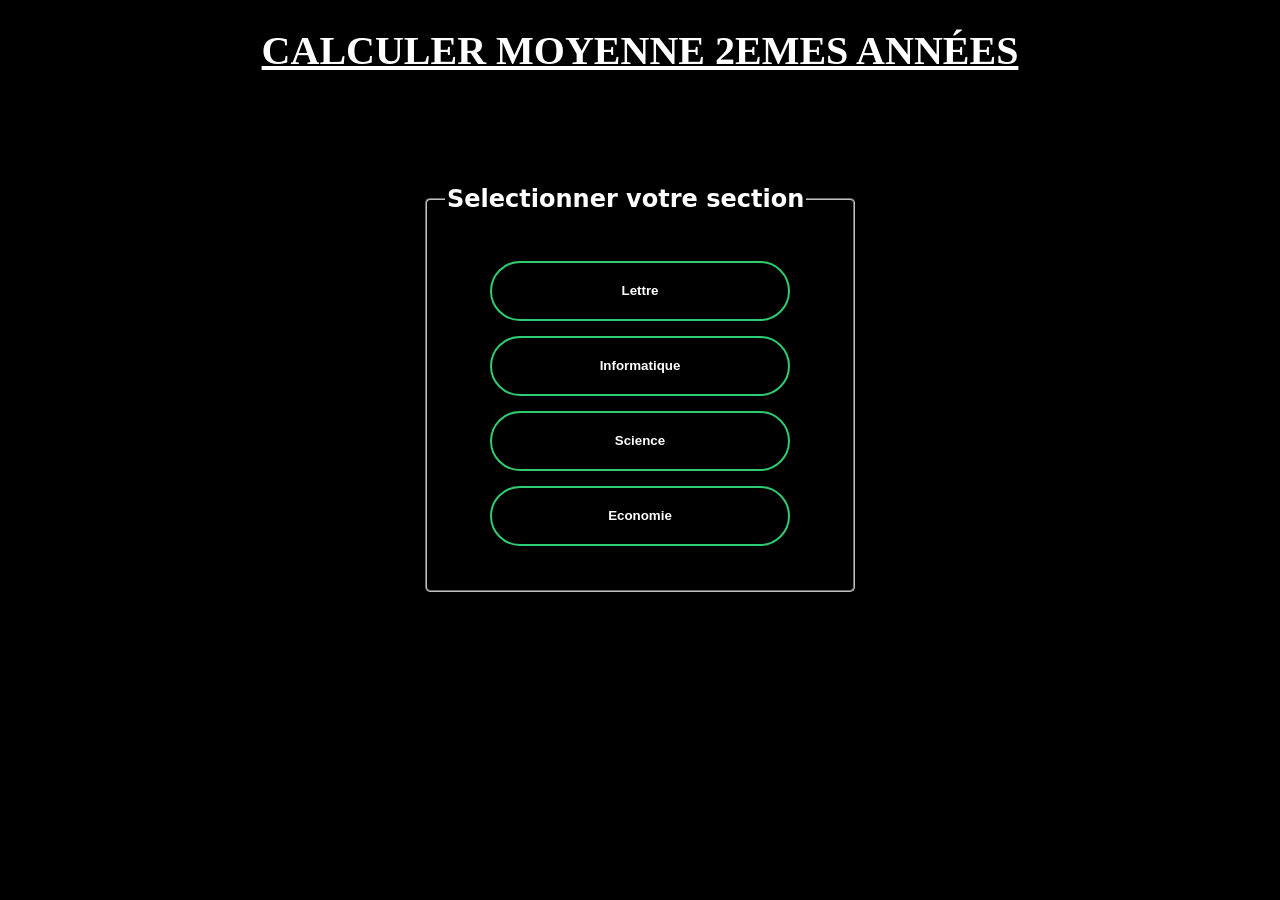
<file: index.html>
<!DOCTYPE html>
<html lang="en"><head><meta http-equiv="Content-Type" content="text/html; charset=UTF-8">
    
    <meta name="viewport" content="width=device-width, initial-scale=1.0">
    <title> Mo3adli.Tn </title>
<style>
    body{
        background-color: black;
        color: white;
        font-weight: 900;
        font-size: x-large;
        font-family: system-ui, -apple-system, BlinkMacSystemFont, 'Segoe UI', Roboto, Oxygen, Ubuntu, Cantarell, 'Open Sans', 'Helvetica Neue', sans-serif;
    }
    fieldset{
        width: 390px;
        height: 380px;
        border-radius: 5px;
        transition: 250ms;
        
        
        
        
    }
    legend{
        
    }
    

    h1{
        font-weight: 900;
        font-size: 40px;
        text-transform: uppercase;
        font-family: serif;
        font-style: normal;
        text-decoration: underline;

    }
    button{
        width: 300px;
        height: 60px;
        margin-bottom: 15px;
        border-radius: 30px;
        border: 2px solid #2ecc71;
        background-color: black;
        color: white;
        font-weight: 900;
        transition: 0.25s;


    }
    .btn{
        margin-top: 40px;
    }
    button:hover{
        background-color: #2ecc71;
        width: 330px;
        border-radius: 1000px;
    }
    button:active{
        transform: scale(0.925);
    }

</style></head>

<body>
    <center>
        <h1>Calculer Moyenne 2emes Années</h1><br><br><br>
        <fieldset>
            
            <legend>Selectionner votre section</legend>
            <a href="2eme_lettre.html"><button class="btn">Lettre</button><br></a>
            <a href="2eme_info.html"><button>Informatique</button><br></a>
            <a href="2eme_science.html"><button>Science</button><br></a>
            <a href="2eme_eco.html"><button>Economie</button><br></a>

        </fieldset>
    </center>

</body></html>
</file>
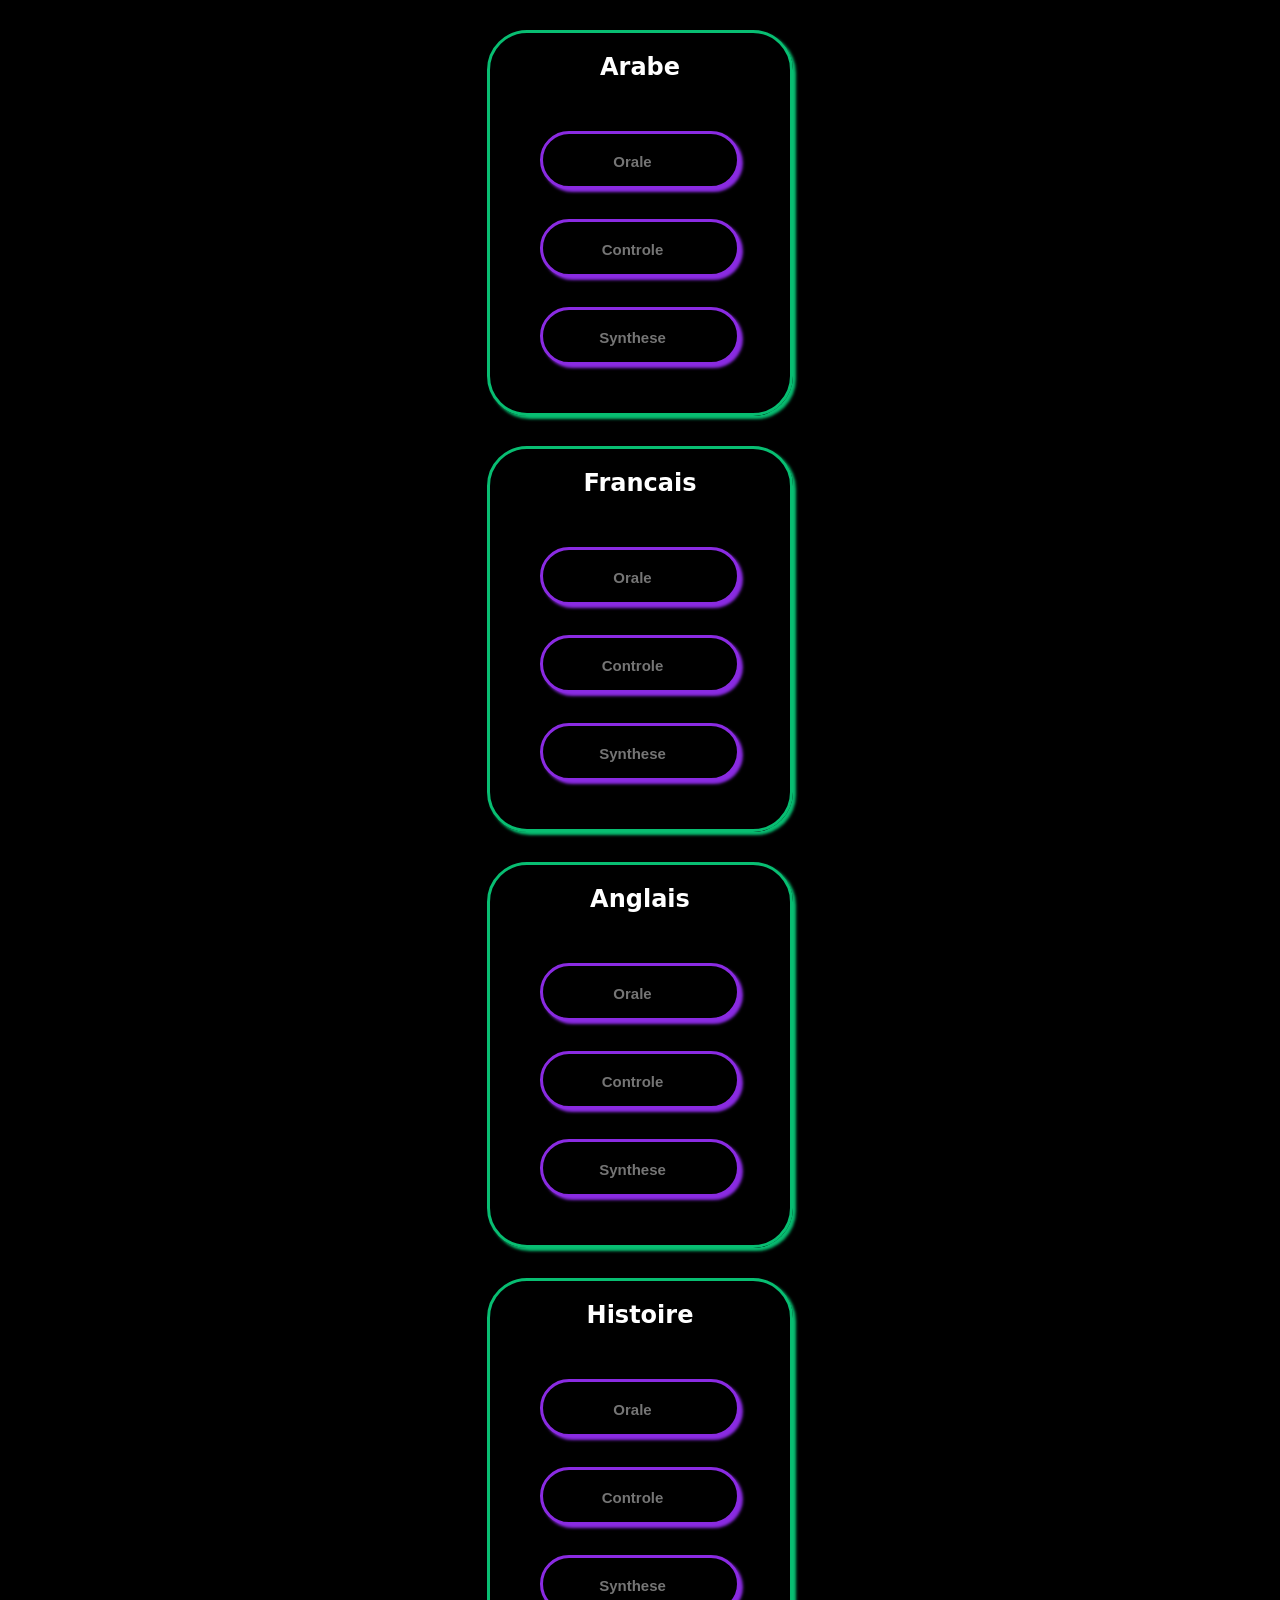
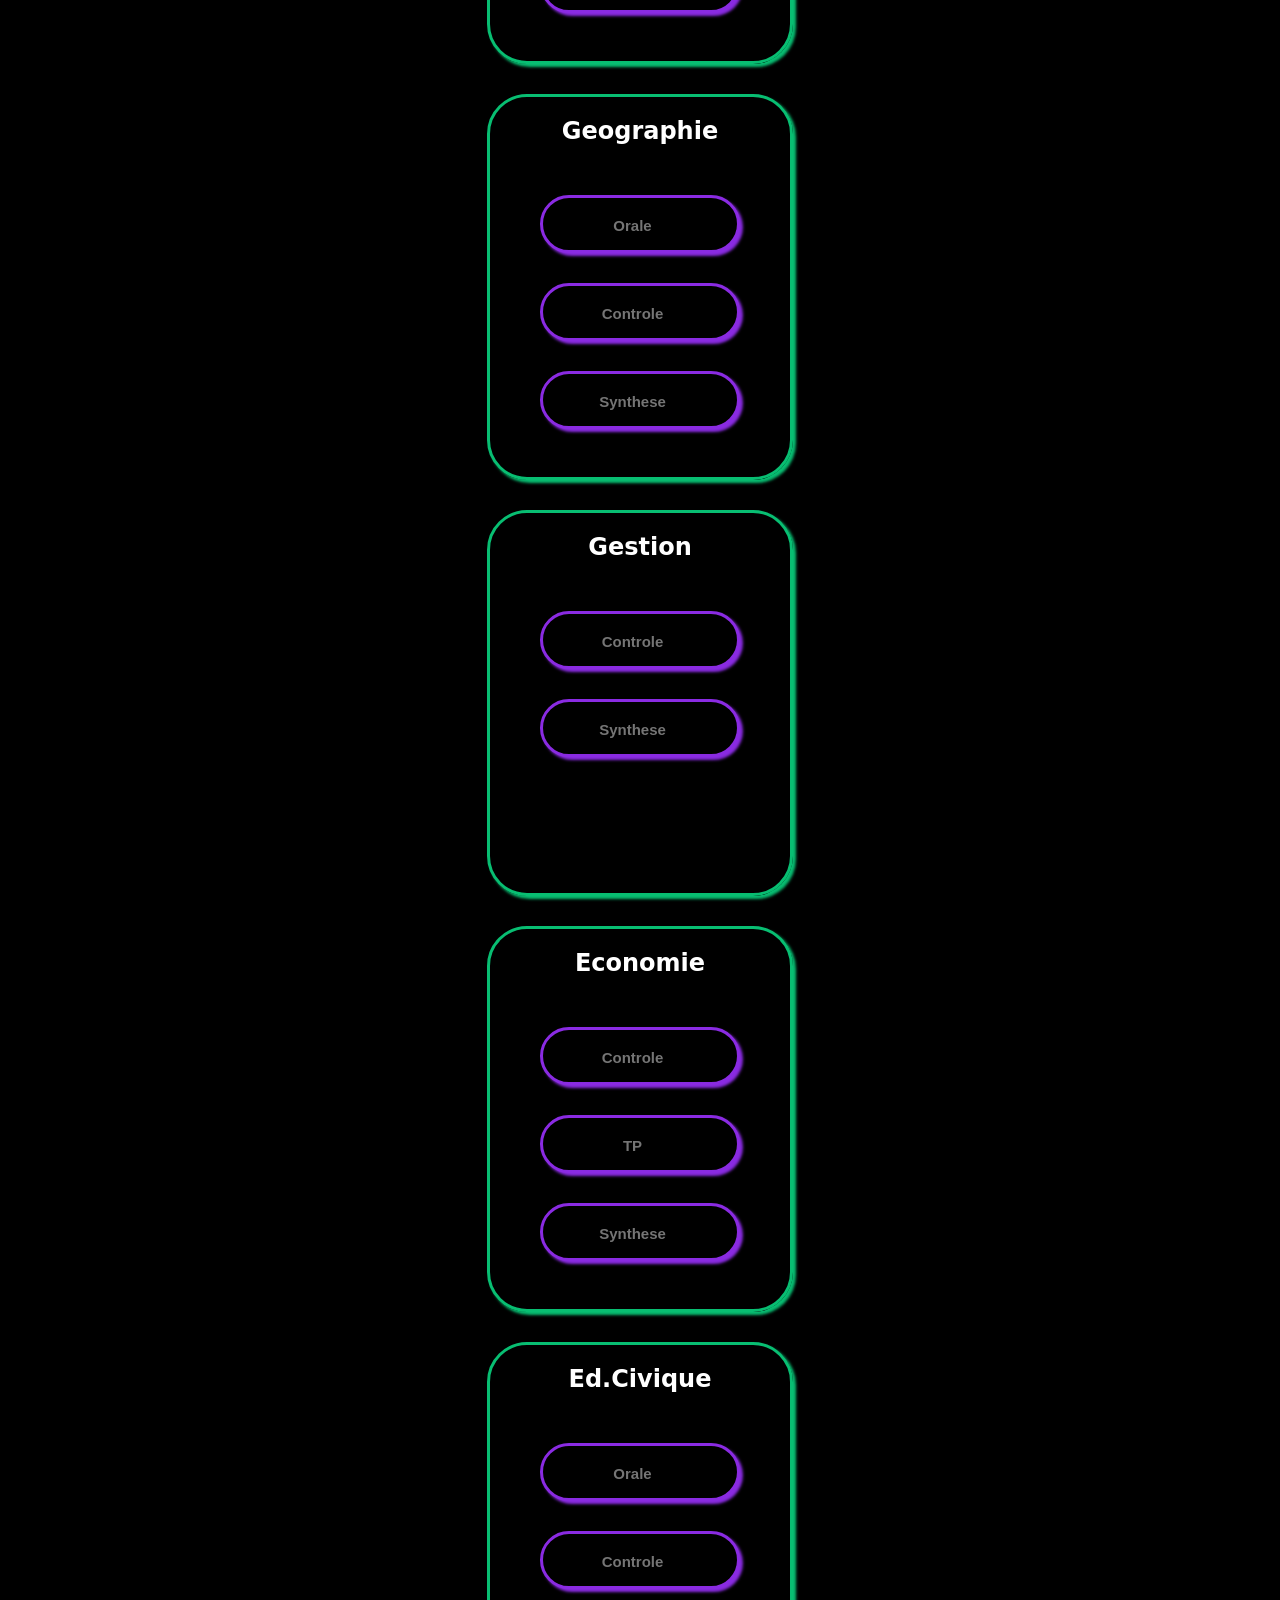
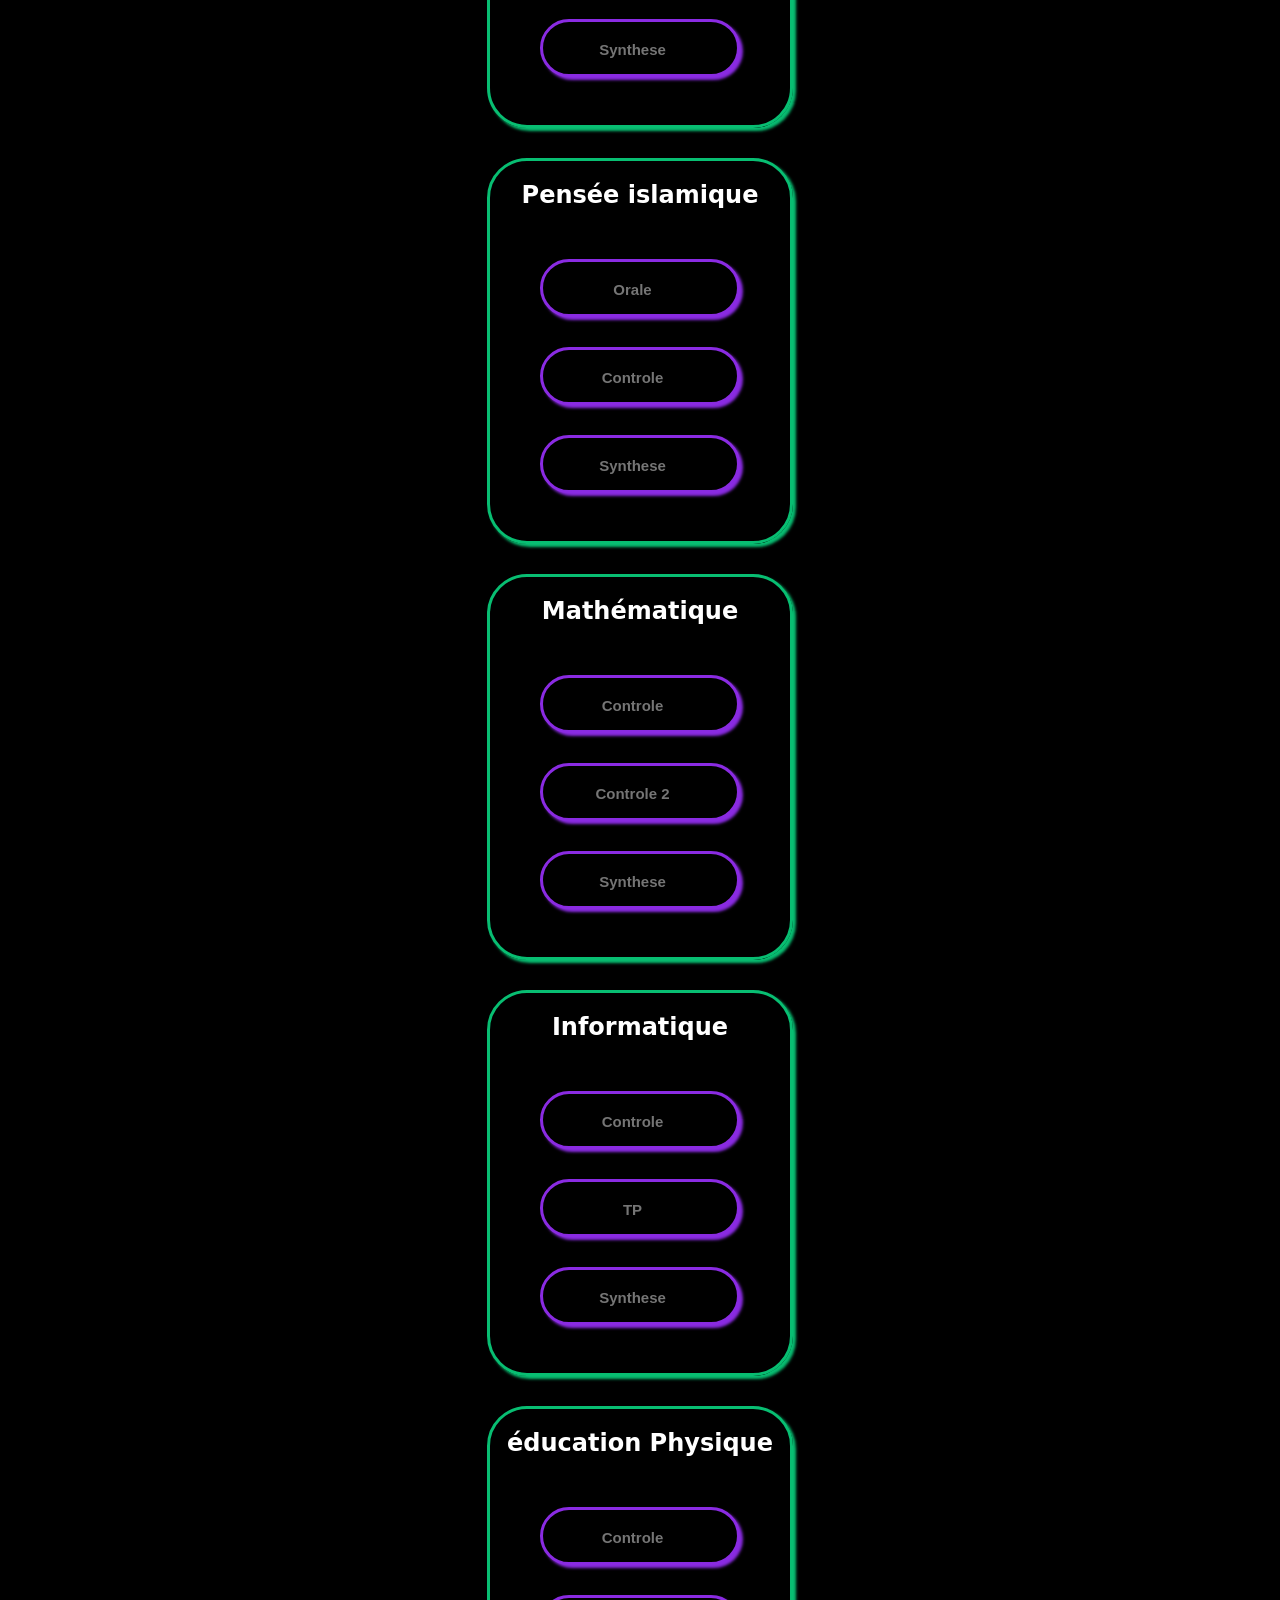
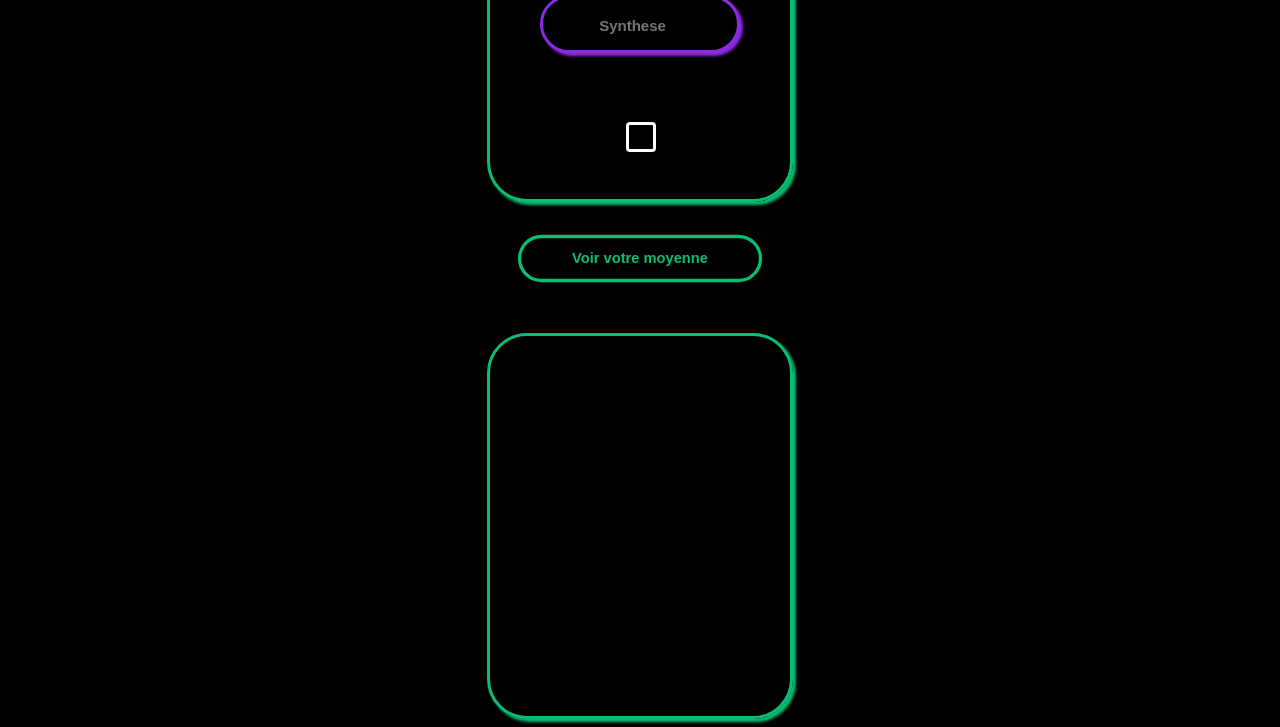
<file: 2eme_eco.html>
<!DOCTYPE html>
<html lang="en">
<head>
    <meta charset="UTF-8">
    <meta name="viewport" content="width=device-width, initial-scale=1.0">
    <title>Calculer Moyenne</title>
</head>
<link rel="stylesheet" href="style.css">
<style>
    
  







    
    
</style>
<body>
    <center>
        <div>
            <h2>
                Arabe
            </h2>
        <input type="number" value="" id="oar" placeholder="Orale" max="20" min="0"><br>
        <input type="number" name="" id="car" placeholder="Controle"><br>
        <input type="number" name="" id="sar" placeholder="Synthese"><br>
    </div>
    <div>
        <h2>
            Francais
        </h2>
        <input type="number" name="" id="ofr" placeholder="Orale"><br>
        <input type="number" name="" id="cfr" placeholder="Controle"><br>
        <input type="number" name="" id="sfr" placeholder="Synthese"><br>
    </div>
    <div>
        <h2>
            Anglais
        </h2>
        <input type="number" name="" id="oen" placeholder="Orale"><br>
        <input type="number" name="" id="cen" placeholder="Controle"><br>
        <input type="number" name="" id="sen" placeholder="Synthese"><br>
    </div>
    <div>
        <h2>
            Histoire
        </h2>
        <input type="number" name="" id="ohis" placeholder="Orale"><br>
        <input type="number" name="" id="chis" placeholder="Controle"><br>
        <input type="number" name="" id="shis" placeholder="Synthese"><br>
    </div>
    <div>
        <h2>
            Geographie
        </h2>
        <input type="number" name="" id="ogeo" placeholder="Orale"><br>
        <input type="number" name="" id="cgeo" placeholder="Controle"><br>
        <input type="number" name="" id="sgeo" placeholder="Synthese"><br>
    </div>
    <div>
        <h2>Gestion</h2>
        <input type="number" placeholder="Controle" name="" id="cges"><br>
        
        <input type="number" placeholder="Synthese" name="" id="sges"><br>
    </div>
    <div>
        <h2>Economie</h2>
        <input type="number" placeholder="Controle" name="" id="ceco"><br>
        <input type="number" placeholder="TP" name="" id="tpeco"><br>
        <input type="number" placeholder="Synthese" name="" id="seco"><br>
    </div>
    <div>
        <h2>Ed.Civique</h2>
        <input type="number" name="" id="ociv" placeholder="Orale" ><br>
        <input type="number" name="" id="cciv" placeholder="Controle"><br>
        <input type="number" name="" id="sciv" placeholder="Synthese"><br>
    </div>
    <div>
        <h2>Pensée islamique</h2>
        <input type="number" name="" id="oisl" placeholder="Orale"><br>
        <input type="number" name="" id="cisl" placeholder="Controle"><br>
        <input type="number" name="" id="sisl" placeholder="Synthese"><br>
    </div>
    <div>
        <h2>Mathématique</h2>
        <input type="number" placeholder="Controle" name="" id="cm"><br>
        <input type="number" placeholder="Controle 2" name="" id="cm2"><br>
        <input type="number" placeholder="Synthese" name="" id="sm"><br>
    </div>
    
    <div>
        <h2>Informatique</h2>
        <input type="number" placeholder="Controle" name="" id="ci"><br>
        <input type="number" placeholder="TP" name="" id="tpi"><br>
        <input type="number" placeholder="Synthese" name="" id="si"><br>
    </div>
    
    <div class="div" style="height: 390px;">
        <h2>éducation Physique</h2>
        <input type="number" placeholder="Controle" name="" id="cs"><br>
        <input type="number" placeholder="Synthese" name="" id="ss"><br><br><br>
        <label for="">Dispense</label><br>
        <input type="checkbox" name="" id="dis">
        
        
        
        
    </div>
    
    <button onclick="showmoy()">
        Voir votre moyenne
    </button><br><br>
    <div id="div">
        00.00
    </div>
    
    
    </center>
</body>
<script>
    function showmoy(){
        

        let oar = parseFloat(document.getElementById("oar").value) || 0;
        let car = parseFloat(document.getElementById("car").value) || 0;
        let sar = parseFloat(document.getElementById("sar").value) || 0;
        let ofr = parseFloat(document.getElementById("ofr").value) || 0;
        let cfr = parseFloat(document.getElementById("cfr").value) || 0;
        let sfr = parseFloat(document.getElementById("sfr").value) || 0;
        let oen = parseFloat(document.getElementById("oen").value) || 0;
        let cen = parseFloat(document.getElementById("cen").value) || 0;
        let sen = parseFloat(document.getElementById("sen").value) || 0;
        let ohis = parseFloat(document.getElementById("ohis").value) || 0;
        let chis = parseFloat(document.getElementById("chis").value) || 0;
        let shis = parseFloat(document.getElementById("shis").value) || 0;
        let ogeo = parseFloat(document.getElementById("ogeo").value) || 0;
        let cgeo = parseFloat(document.getElementById("cgeo").value) || 0;
        let sgeo = parseFloat(document.getElementById("sgeo").value) || 0;
        let ociv = parseFloat(document.getElementById("ociv").value) || 0;
        let cciv = parseFloat(document.getElementById("cciv").value) || 0;
        let sciv = parseFloat(document.getElementById("sciv").value) || 0;
        let oisl = parseFloat(document.getElementById("oisl").value) || 0;
        let cisl = parseFloat(document.getElementById("cisl").value) || 0;
        let sisl = parseFloat(document.getElementById("sisl").value) || 0;
        let cm = parseFloat(document.getElementById("cm").value) || 0;
        let cm2 = parseFloat(document.getElementById("cm2").value) || 0;
        let sm = parseFloat(document.getElementById("sm").value) || 0;
        let cph = parseFloat(document.getElementById("cph").value) || 0;
        let tpph = parseFloat(document.getElementById("tpph").value) || 0;
        let sph = parseFloat(document.getElementById("sph").value) || 0;
        let ci = parseFloat(document.getElementById("ci").value) || 0;
        let tpi = parseFloat(document.getElementById("tpi").value) || 0;
        let si = parseFloat(document.getElementById("si").value) || 0;
        let ctech = parseFloat(document.getElementById("ctech").value) || 0;
        let tptech = parseFloat(document.getElementById("tptech").value) || 0;
        let stech = parseFloat(document.getElementById("stech").value) || 0;
        let cs = parseFloat(document.getElementById("cs").value) || 0;
        let ss = parseFloat(document.getElementById("ss").value) || 0;
        let moyar = (oar + car + sar*2)/4;
        let moyges = (cges + sges*2)/3;
        let moyeco = (ceco + tpeco + seco*2)/4;
        let moyfr = (ofr + cfr + sfr*2)/4;
        let moyen = (oen + cen + sen*2)/4;
        let moyhis =(ohis + chis + shis*2)/4;
        let moygeo = (ogeo + cgeo + sgeo*2)/4;
        let moyciv = (ociv + cciv + sciv*2)/4;
        let moyisl = (oisl + cisl + sisl*2)/4;
        let moym = (cm + cm2 + sm*2)/4;
        let moyph = (cph + tpph + sph*2)/4;
        let moyi = (ci + tpi + si*2)/4;
        
        let moys = (cs + ss*2)/3;
        let dis = document.getElementById("dis").checked;
        let total;
        let coef;
        if (dis) {
            coef = 21;
            total = (moyar*2 + moyfr*2 + moyen*2 + moym*2.5 + moyi*1  + moyhis*1.5 + moygeo*2 + moyciv + moyisl  + moyges*3 + moyeco*3);

        }else{
            coef = 22;
            (moyar*2 + moyfr*2 + moyen*2 + moym*2.5 + moyi*1  + moyhis*1.5 + moygeo*2 + moyciv + moyisl + moys + moyges*3 + moyeco*3);
        }
        let moy_gen = total/coef;
        
        let div = document.getElementById("div");
        div.innerHTML = moy_gen.toFixed(2) + "/20";
        
        
        
    }
    
    
    
</script>
</html>
</file>
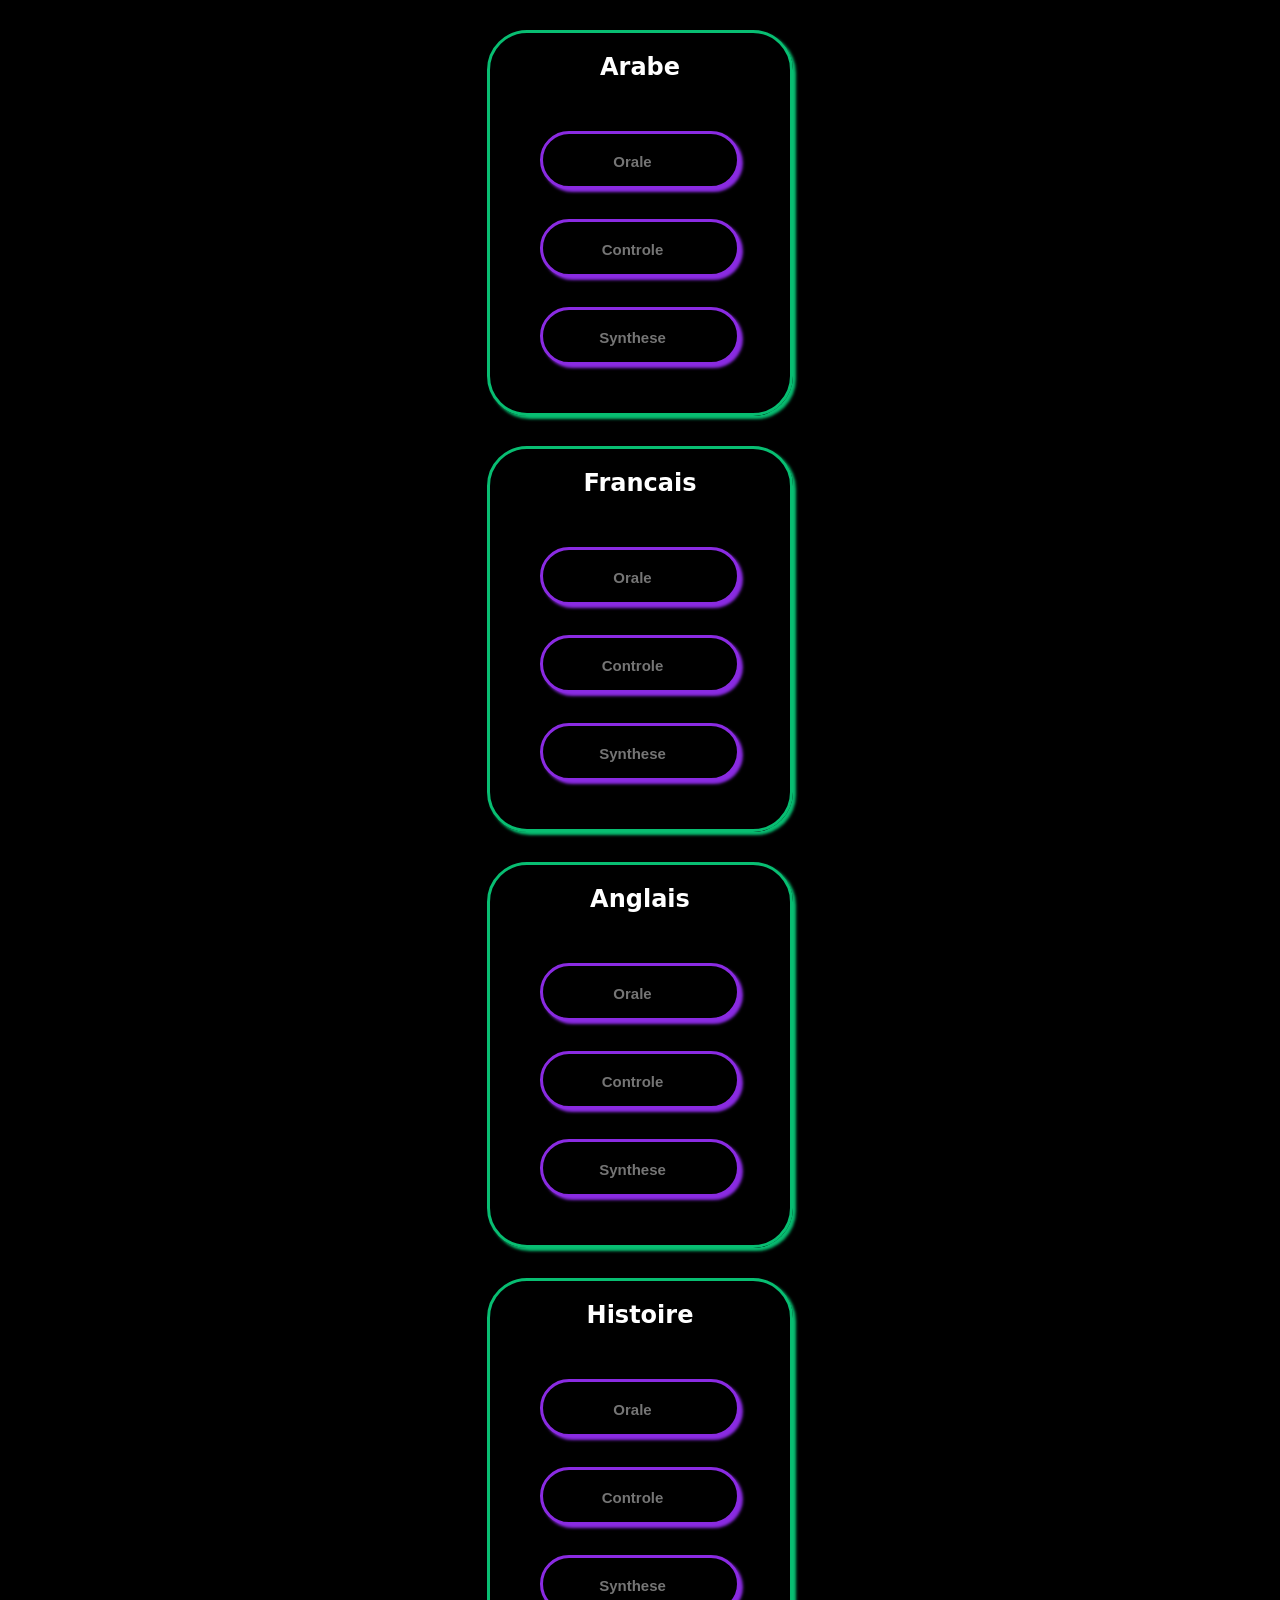
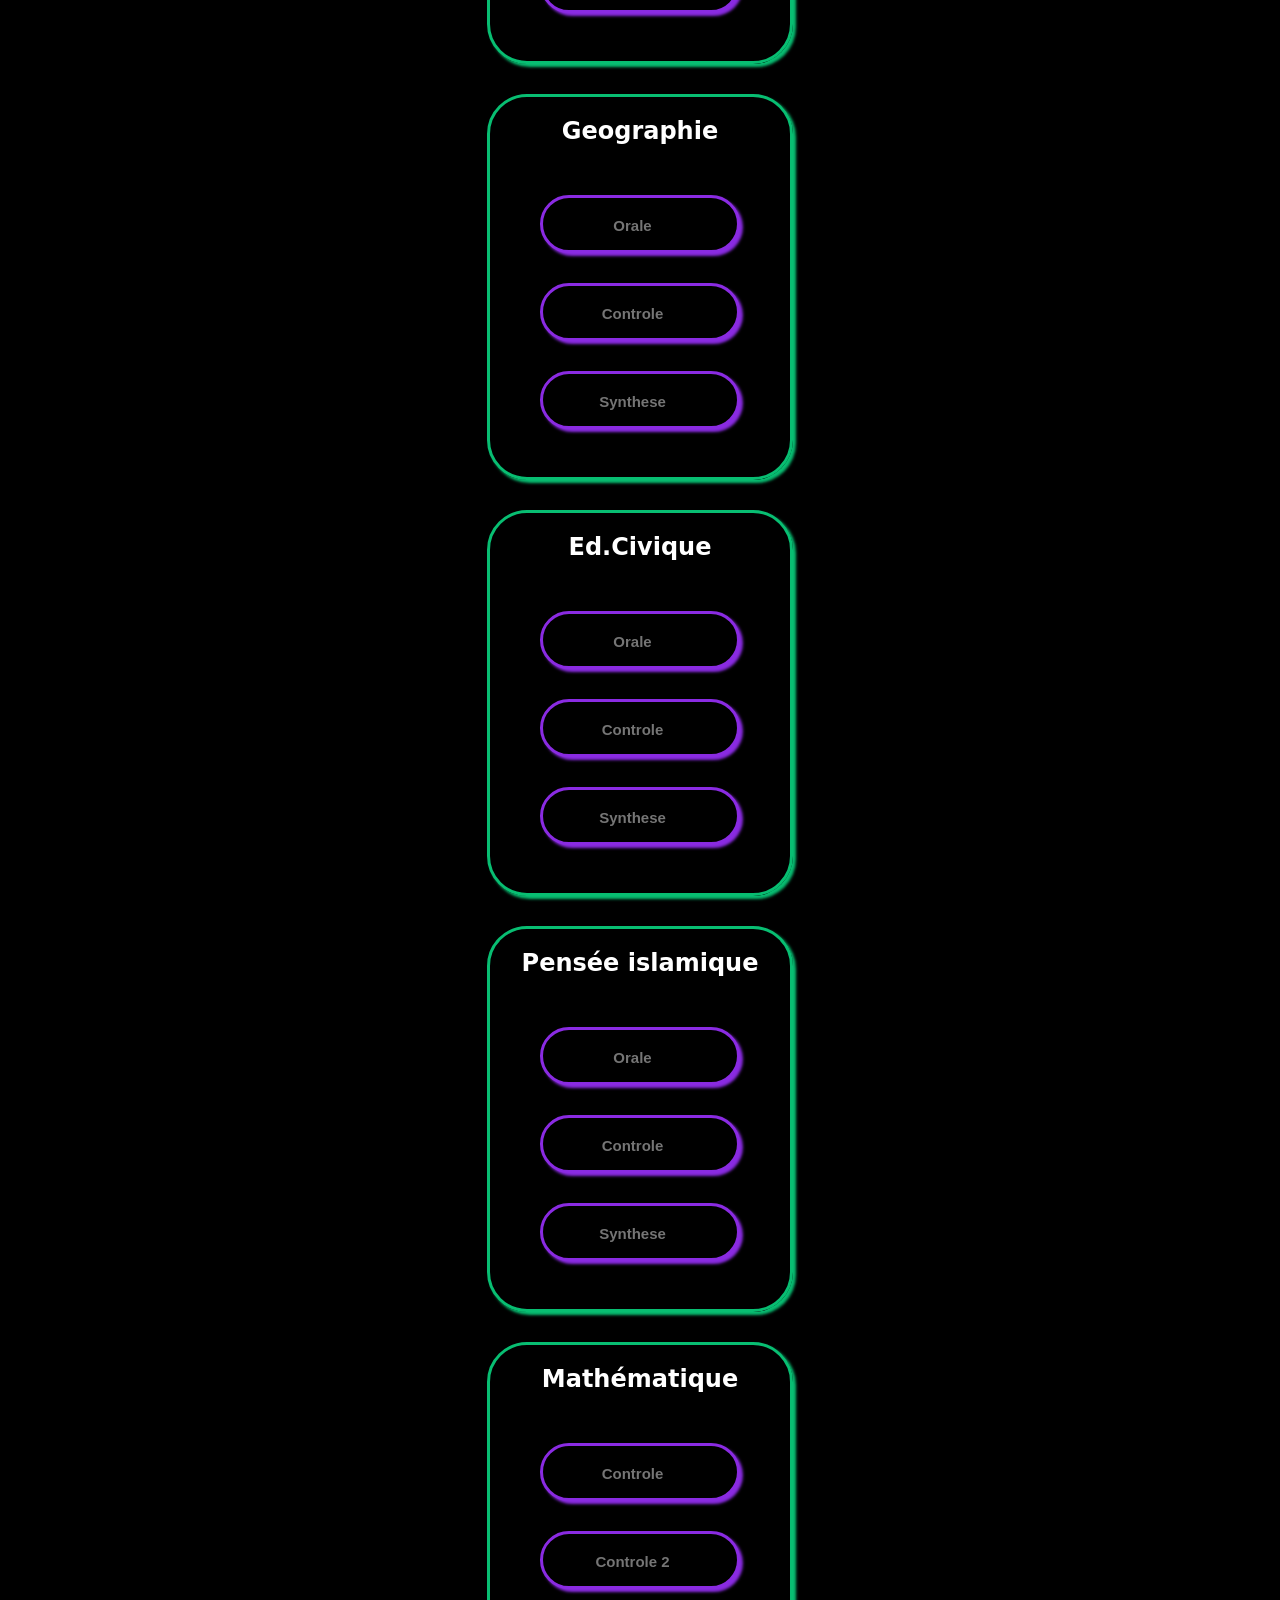
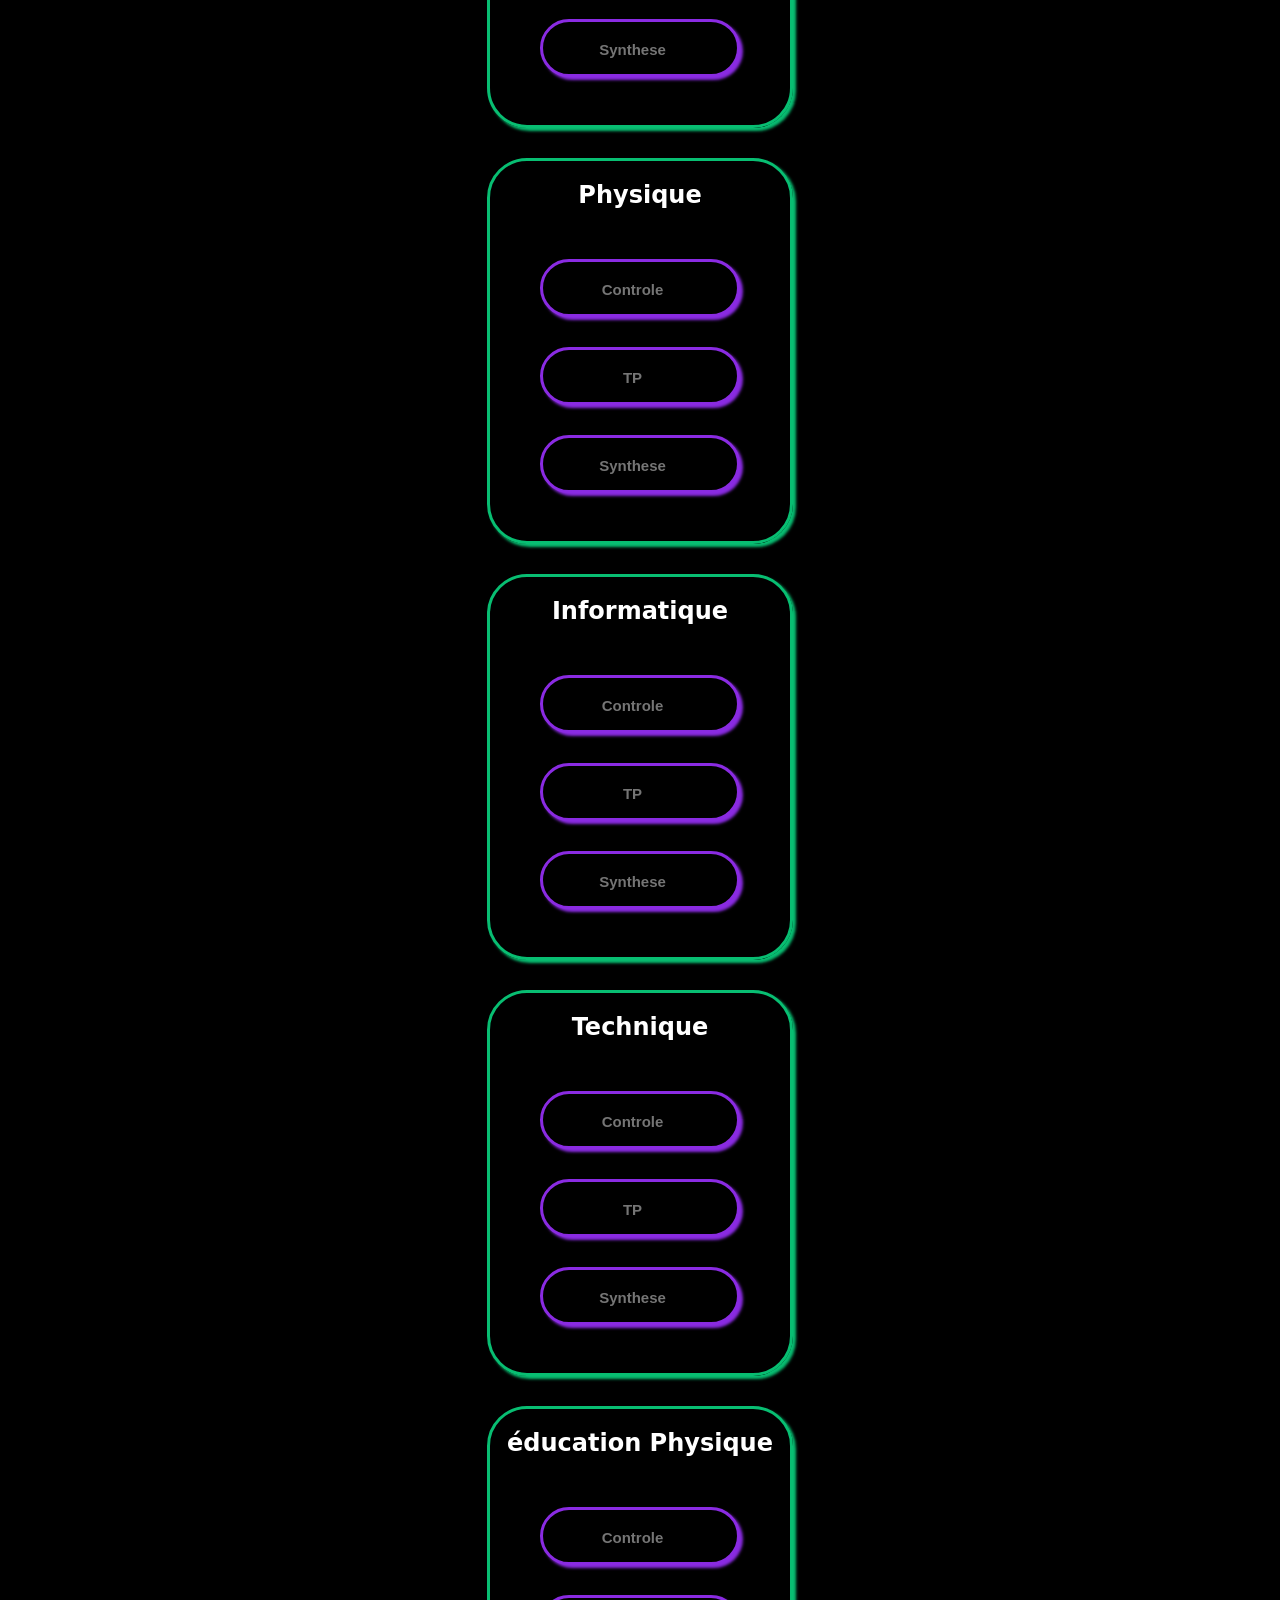
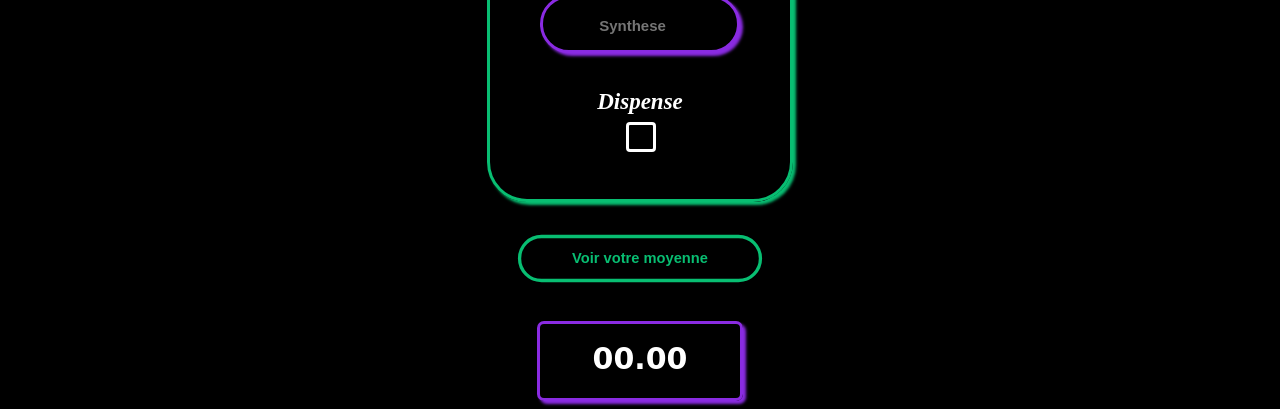
<file: 2eme_info.html>
<!DOCTYPE html>
<html lang="en">
<head>
    <meta charset="UTF-8">
    <meta name="viewport" content="width=device-width, initial-scale=1.0">
    <title>Calculer Moyenne</title>
</head>
<link rel="stylesheet" href="style.css">
<style>
    
    /*  */







    
    
</style>
<body>
    <center>
        <div>
            <h2>
                Arabe
            </h2>
        <input type="number" value="" id="oar" placeholder="Orale" max="20" min="0"><br>
        <input type="number" name="" id="car" placeholder="Controle"><br>
        <input type="number" name="" id="sar" placeholder="Synthese"><br>
    </div>
    <div>
        <h2>
            Francais
        </h2>
        <input type="number" name="" id="ofr" placeholder="Orale"><br>
        <input type="number" name="" id="cfr" placeholder="Controle"><br>
        <input type="number" name="" id="sfr" placeholder="Synthese"><br>
    </div>
    <div>
        <h2>
            Anglais
        </h2>
        <input type="number" name="" id="oen" placeholder="Orale"><br>
        <input type="number" name="" id="cen" placeholder="Controle"><br>
        <input type="number" name="" id="sen" placeholder="Synthese"><br>
    </div>
    <div>
        <h2>
            Histoire
        </h2>
        <input type="number" name="" id="ohis" placeholder="Orale"><br>
        <input type="number" name="" id="chis" placeholder="Controle"><br>
        <input type="number" name="" id="shis" placeholder="Synthese"><br>
    </div>
    <div>
        <h2>
            Geographie
        </h2>
        <input type="number" name="" id="ogeo" placeholder="Orale"><br>
        <input type="number" name="" id="cgeo" placeholder="Controle"><br>
        <input type="number" name="" id="sgeo" placeholder="Synthese"><br>
    </div>
    <div>
        <h2>Ed.Civique</h2>
        <input type="number" name="" id="ociv" placeholder="Orale" ><br>
        <input type="number" name="" id="cciv" placeholder="Controle"><br>
        <input type="number" name="" id="sciv" placeholder="Synthese"><br>
    </div>
    <div>
        <h2>Pensée islamique</h2>
        <input type="number" name="" id="oisl" placeholder="Orale"><br>
        <input type="number" name="" id="cisl" placeholder="Controle"><br>
        <input type="number" name="" id="sisl" placeholder="Synthese"><br>
    </div>
    <div>
        <h2>Mathématique</h2>
        <input type="number" placeholder="Controle" name="" id="cm"><br>
        <input type="number" placeholder="Controle 2" name="" id="cm2"><br>
        <input type="number" placeholder="Synthese" name="" id="sm"><br>
    </div>
    <div>
        <h2>Physique</h2>
        <input type="number" placeholder="Controle" name="" id="cph"><br>
        <input type="number" placeholder="TP" name="" id="tpph"><br>
        <input type="number" placeholder="Synthese" name="" id="sph"><br>
    </div>
    <div>
        <h2>Informatique</h2>
        <input type="number" placeholder="Controle" name="" id="ci"><br>
        <input type="number" placeholder="TP" name="" id="tpi"><br>
        <input type="number" placeholder="Synthese" name="" id="si"><br>
    </div>
    <div>
        <h2>Technique</h2>
        <input type="number" placeholder="Controle" name="" id="ctech"><br>
        <input type="number" placeholder="TP" name="" id="tptech"><br>
        <input type="number" placeholder="Synthese" name="" id="stech"><br>
    </div>
    <div class="div">
        <h2>éducation Physique</h2>
        <input type="number" placeholder="Controle" name="" id="cs"><br>
        <input type="number" placeholder="Synthese" name="" id="ss"><br><br><br>
        <label for="" style="color: white;">Dispense</label><br>
        <input type="checkbox" name="" id="dis">

        
        
        
        
    </div>
    
    <button onclick="showmoy()">
        Voir votre moyenne
    </button><br><br><br>
    <div id="divv">
        00.00
    </div>
    
    
    </center>
</body>
<script>
    function showmoy(){
        
        
        let oar = parseFloat(document.getElementById("oar").value) || 0;
        let car = parseFloat(document.getElementById("car").value) || 0;
        let sar = parseFloat(document.getElementById("sar").value) || 0;
        let ofr = parseFloat(document.getElementById("ofr").value) || 0;
        let cfr = parseFloat(document.getElementById("cfr").value) || 0;
        let sfr = parseFloat(document.getElementById("sfr").value) || 0;
        let oen = parseFloat(document.getElementById("oen").value) || 0;
        let cen = parseFloat(document.getElementById("cen").value) || 0;
        let sen = parseFloat(document.getElementById("sen").value) || 0;
        let ohis = parseFloat(document.getElementById("ohis").value) || 0;
        let chis = parseFloat(document.getElementById("chis").value) || 0;
        let shis = parseFloat(document.getElementById("shis").value) || 0;
        let ogeo = parseFloat(document.getElementById("ogeo").value) || 0;
        let cgeo = parseFloat(document.getElementById("cgeo").value) || 0;
        let sgeo = parseFloat(document.getElementById("sgeo").value) || 0;
        let ociv = parseFloat(document.getElementById("ociv").value) || 0;
        let cciv = parseFloat(document.getElementById("cciv").value) || 0;
        let sciv = parseFloat(document.getElementById("sciv").value) || 0;
        let oisl = parseFloat(document.getElementById("oisl").value) || 0;
        let cisl = parseFloat(document.getElementById("cisl").value) || 0;
        let sisl = parseFloat(document.getElementById("sisl").value) || 0;
        let cm = parseFloat(document.getElementById("cm").value) || 0;
        let cm2 = parseFloat(document.getElementById("cm2").value) || 0;
        let sm = parseFloat(document.getElementById("sm").value) || 0;
        let cph = parseFloat(document.getElementById("cph").value) || 0;
        let tpph = parseFloat(document.getElementById("tpph").value) || 0;
        let sph = parseFloat(document.getElementById("sph").value) || 0;
        let ci = parseFloat(document.getElementById("ci").value) || 0;
        let tpi = parseFloat(document.getElementById("tpi").value) || 0;
        let si = parseFloat(document.getElementById("si").value) || 0;
        let ctech = parseFloat(document.getElementById("ctech").value) || 0;
        let tptech = parseFloat(document.getElementById("tptech").value) || 0;
        let stech = parseFloat(document.getElementById("stech").value) || 0;
        let cs = parseFloat(document.getElementById("cs").value) || 0;
        let ss = parseFloat(document.getElementById("ss").value) || 0;
        let moyar = (oar + car + sar*2)/4;
        let moyfr = (ofr + cfr + sfr*2)/4;
        let moyen = (oen + cen + sen*2)/4;
        let moyhis =(ohis + chis + shis*2)/4;
        let moygeo = (ogeo + cgeo + sgeo*2)/4;
        let moyciv = (ociv + cciv + sciv*2)/4;
        let moyisl = (oisl + cisl + sisl*2)/4;
        let moym = (cm + cm2 + sm*2)/4;
        let moyph = (cph + tpph + sph*2)/4;
        let moyi = (ci + tpi + si*2)/4;
        let moytech = (ctech + tptech + stech*2)/4;
        let moys = (cs + ss*2)/3;
        let dis = document.getElementById("dis").checked;
        let total;
        let coef;
        if (dis){
            total = (moyar*2 + moyfr*2 + moyen*2 + moym*4 + moyph*3 + moyi*3 + moytech*2 + moyhis + moygeo + moyciv + moyisl );
            coef = 22;
        }else{
            total = (moyar*2 + moyfr*2 + moyen*2 + moym*4 + moyph*3 + moyi*3 + moytech*2 + moyhis + moygeo + moyciv + moyisl + moys);
            coef = 23;
        }
        let moy_gen = total / coef
        
        let div = document.getElementById("divv");
        div.innerHTML= moy_gen.toFixed(2) + "/20";
        
        
        
    }
    
    
    
</script>
</html>
</file>
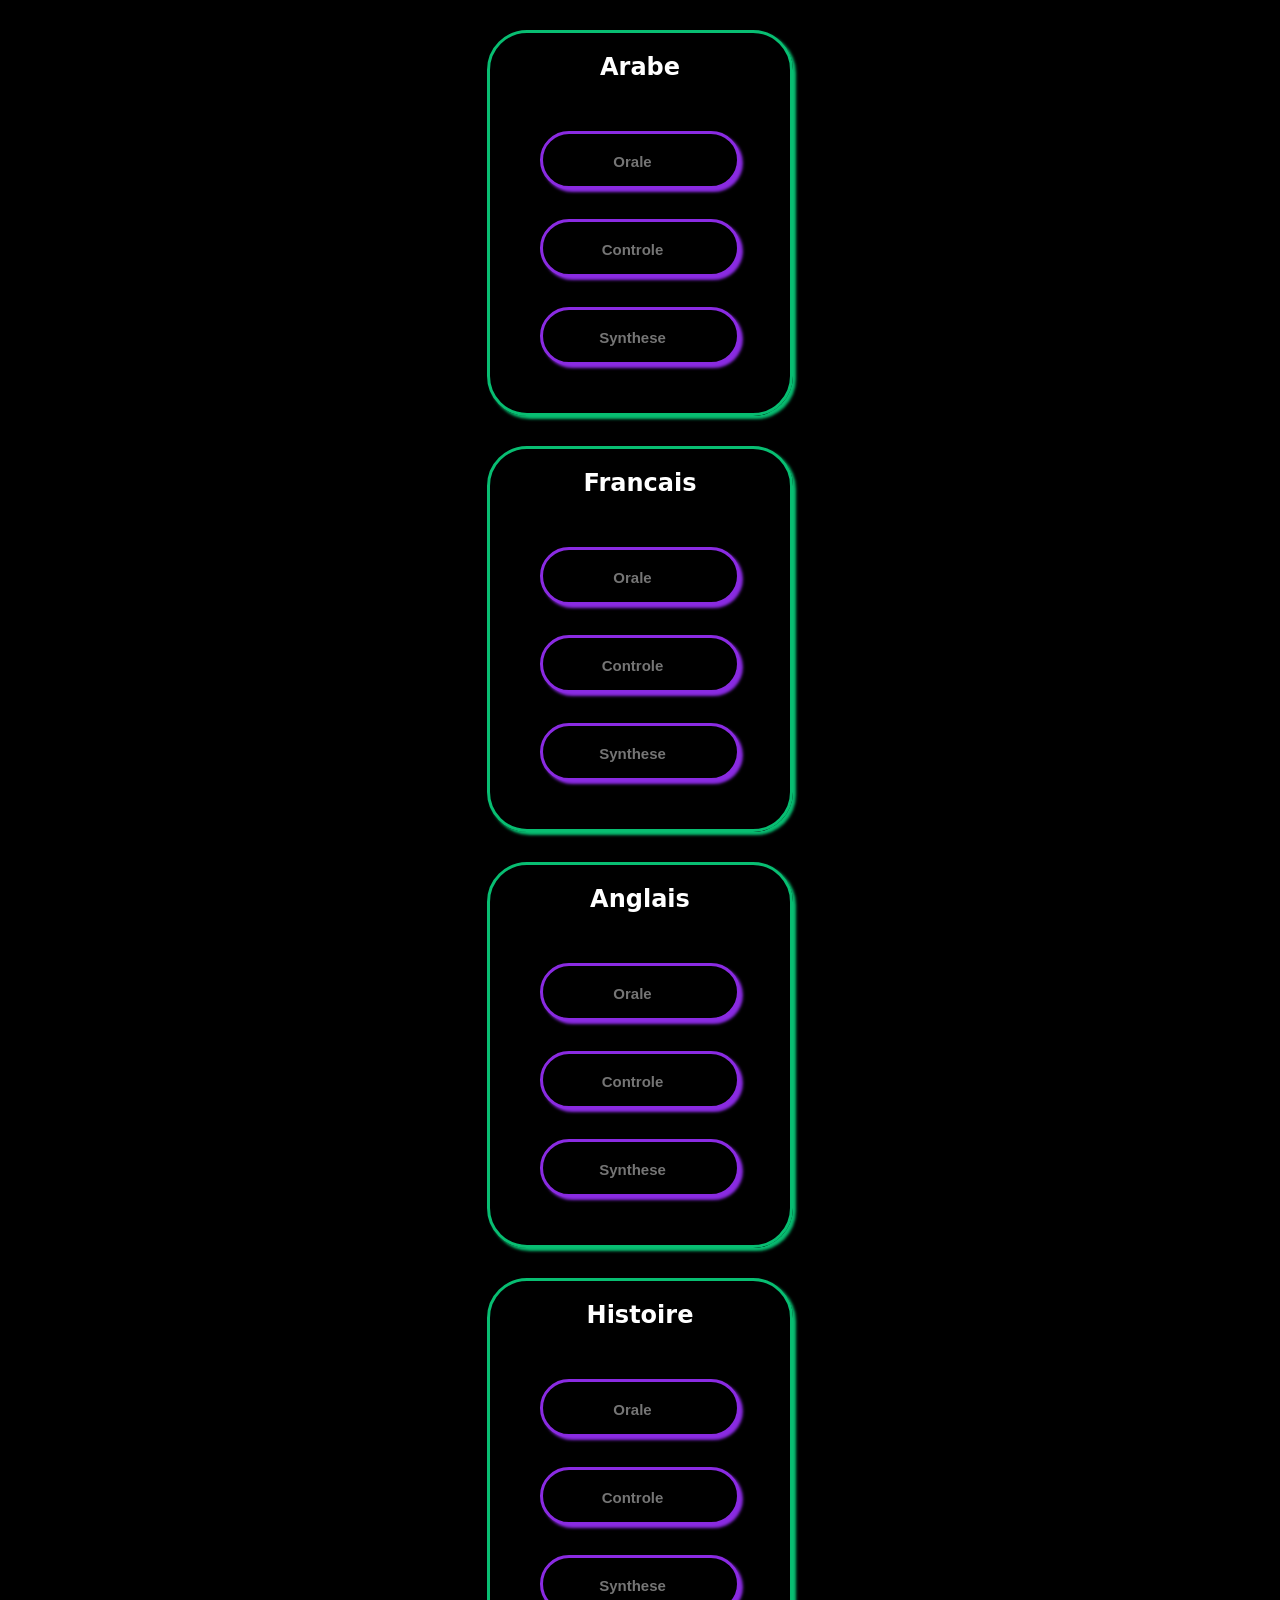
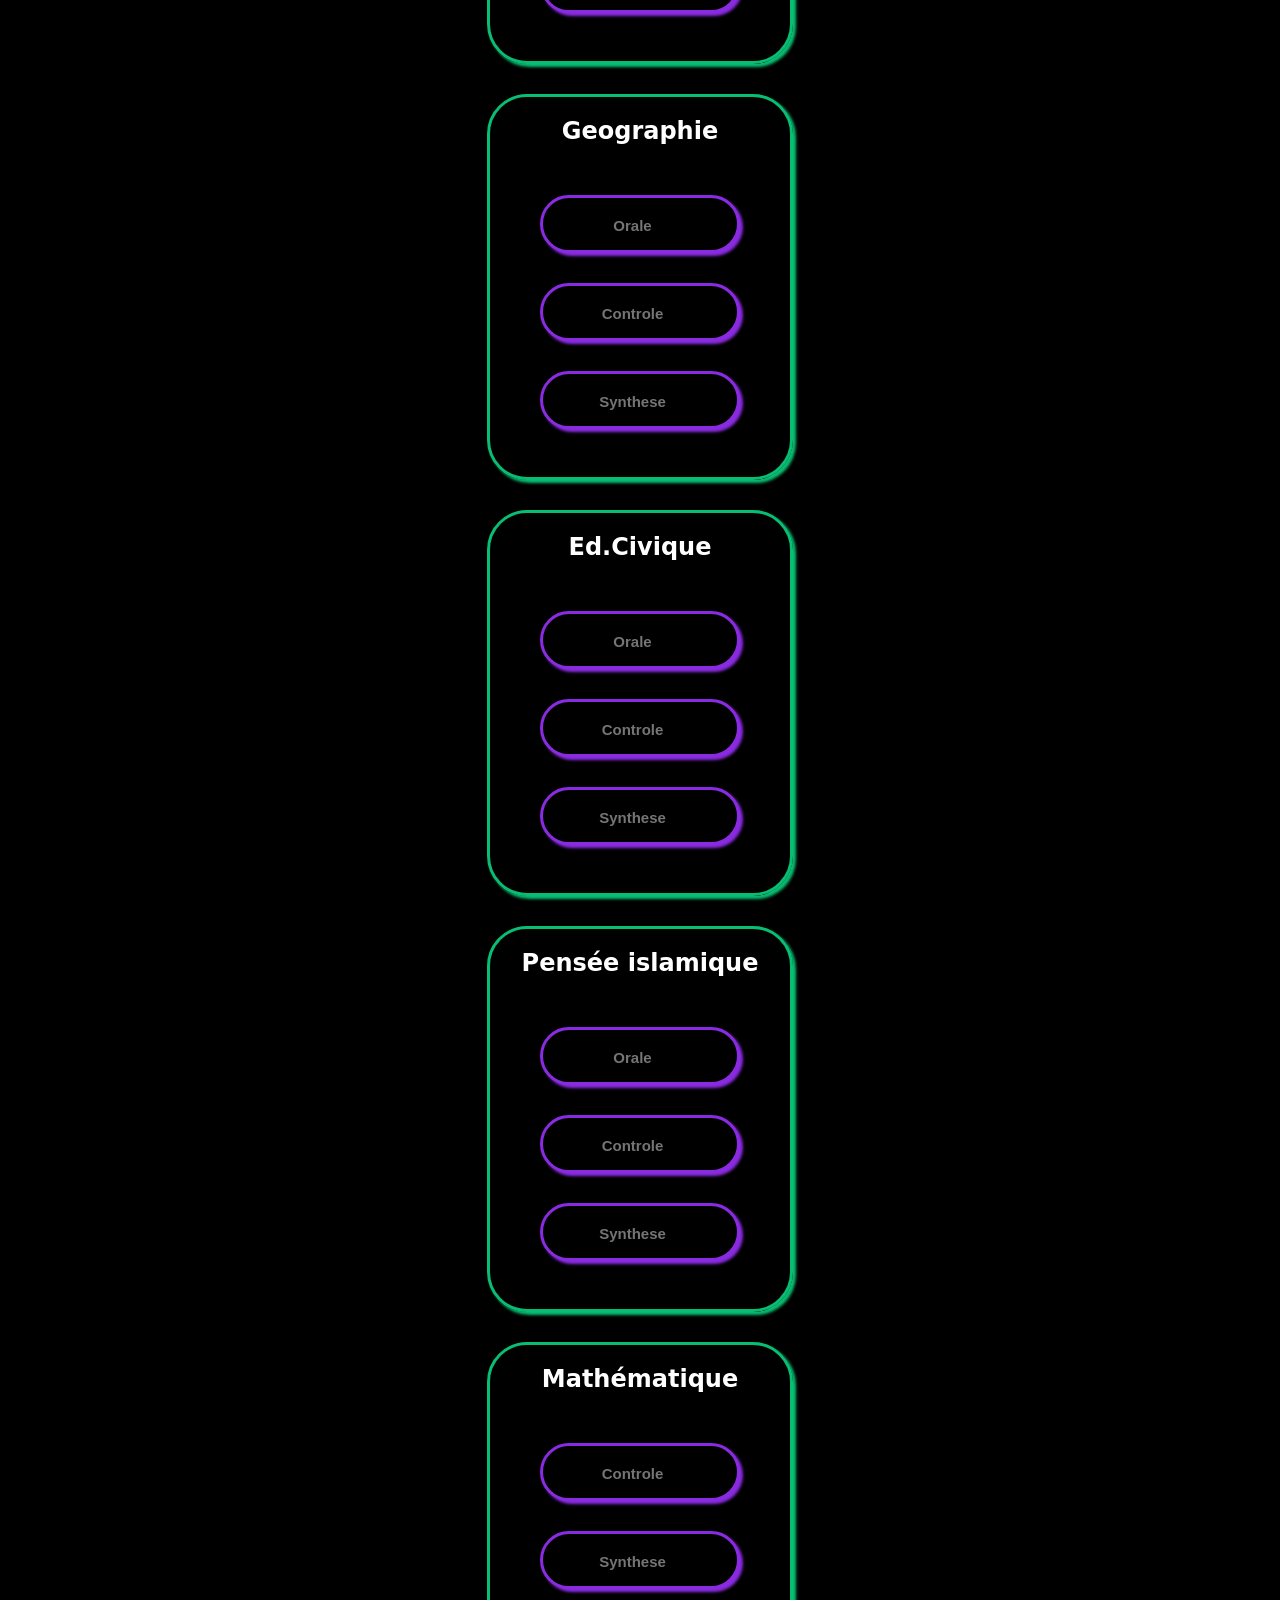
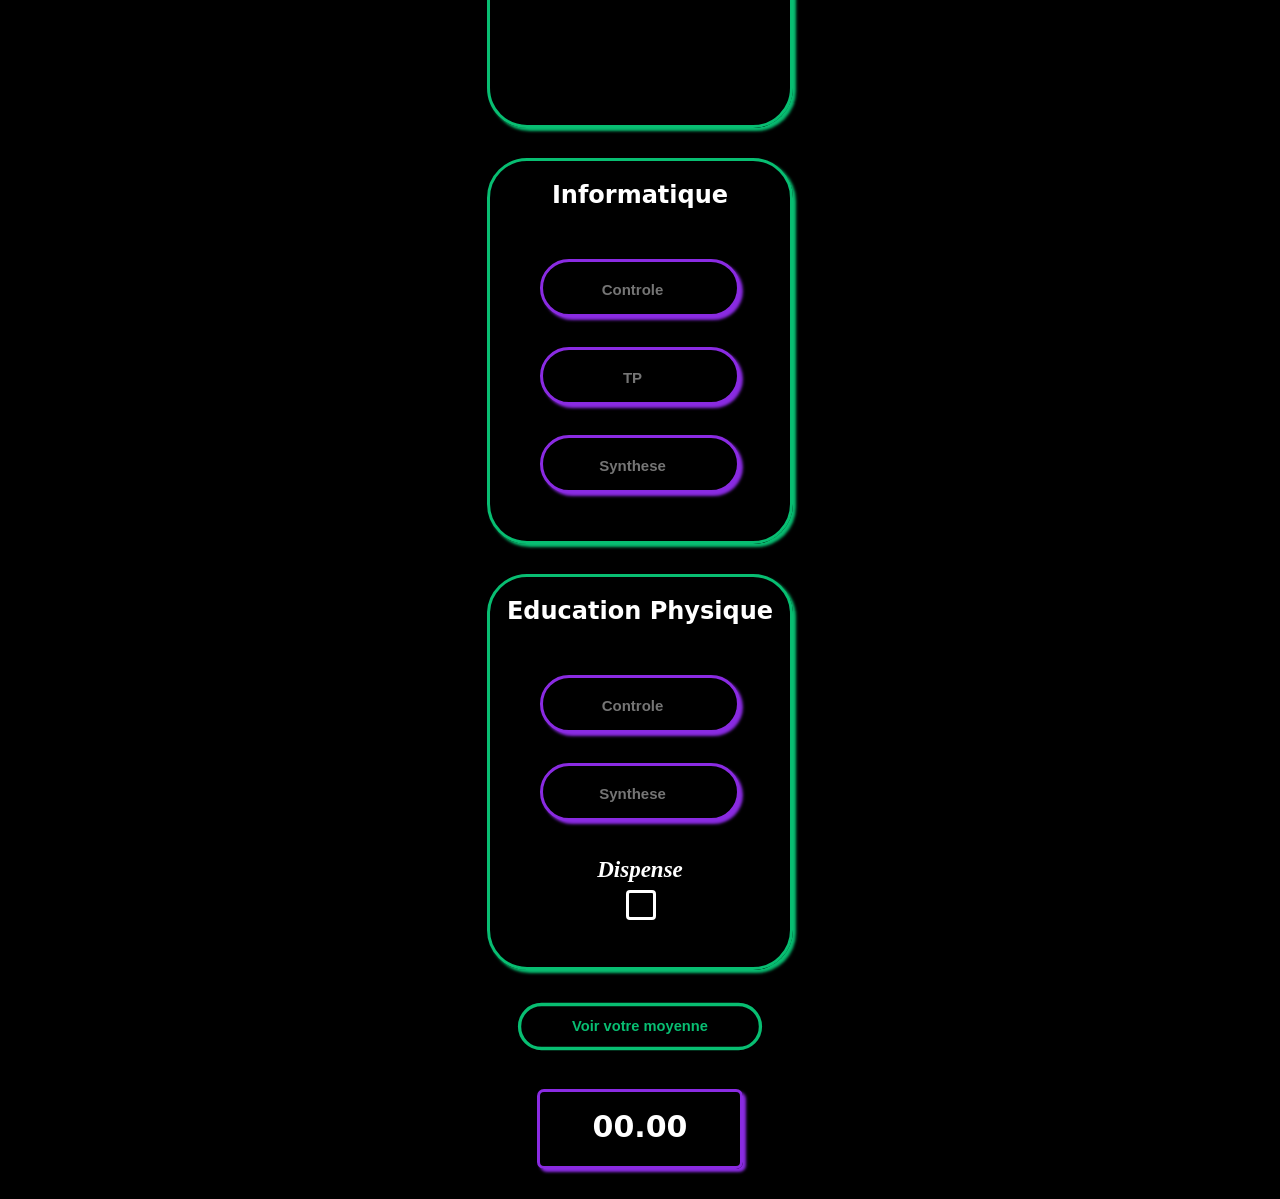
<file: 2eme_lettre.html>
<!DOCTYPE html>
<html lang="en">
<head>
    <meta charset="UTF-8">
    <meta name="viewport" content="width=device-width, initial-scale=1.0">
    <title>Calculer Moyenne</title>
</head>
<link rel="stylesheet" href="style.css">

<style>
    
  







    
    
</style>
<body>
    <center>
        <div>
            <h2>
                Arabe
            </h2>
        <input type="number" value="" id="oar" placeholder="Orale" max="20" min="0"><br>
        <input type="number" name="" id="car" placeholder="Controle"><br>
        <input type="number" name="" id="sar" placeholder="Synthese"><br>
    </div>
    <div>
        <h2>
            Francais
        </h2>
        <input type="number" name="" id="ofr" placeholder="Orale"><br>
        <input type="number" name="" id="cfr" placeholder="Controle"><br>
        <input type="number" name="" id="sfr" placeholder="Synthese"><br>
    </div>
    <div>
        <h2>
            Anglais
        </h2>
        <input type="number" name="" id="oen" placeholder="Orale"><br>
        <input type="number" name="" id="cen" placeholder="Controle"><br>
        <input type="number" name="" id="sen" placeholder="Synthese"><br>
    </div>
    <div>
        <h2>
            Histoire
        </h2>
        <input type="number" name="" id="ohis" placeholder="Orale"><br>
        <input type="number" name="" id="chis" placeholder="Controle"><br>
        <input type="number" name="" id="shis" placeholder="Synthese"><br>
    </div>
    <div>
        <h2>
            Geographie
        </h2>
        <input type="number" name="" id="ogeo" placeholder="Orale"><br>
        <input type="number" name="" id="cgeo" placeholder="Controle"><br>
        <input type="number" name="" id="sgeo" placeholder="Synthese"><br>
    </div>
    <div>
        <h2>Ed.Civique</h2>
        <input type="number" name="" id="ociv" placeholder="Orale" ><br>
        <input type="number" name="" id="cciv" placeholder="Controle"><br>
        <input type="number" name="" id="sciv" placeholder="Synthese"><br>
    </div>
    <div>
        <h2>Pensée islamique</h2>
        <input type="number" name="" id="oisl" placeholder="Orale"><br>
        <input type="number" name="" id="cisl" placeholder="Controle"><br>
        <input type="number" name="" id="sisl" placeholder="Synthese"><br>
    </div>
    <div>
        <h2>Mathématique</h2>
        <input type="number" placeholder="Controle" name="" id="cm"><br>
        
        <input type="number" placeholder="Synthese" name="" id="sm"><br>
    </div>
    
    <div>
        <h2>Informatique</h2>
        <input type="number" placeholder="Controle" name="" id="ci"><br>
        <input type="number" placeholder="TP" name="" id="tpi"><br>
        <input type="number" placeholder="Synthese" name="" id="si"><br>
    </div>
    
    <div class="div">
        <h2>Education Physique</h2>
        <input type="number" placeholder="Controle" name="" id="cs"><br>
        <input type="number" placeholder="Synthese" name="" id="ss"><br><br><br>
        <label for="" style="color: white;">Dispense</label><br>
        <input type="checkbox" name="" id="dis">
        
        
        
        
    </div>
    
    <button onclick="showmoy()">
        Voir votre moyenne
    </button><br><br><br>
    <div id="divv" class="div">
        00.00
    </div>
    
    
    </center>
</body>
<script>
    function showmoy(){
        

        let oar = parseFloat(document.getElementById("oar").value) || 0;
        let car = parseFloat(document.getElementById("car").value) || 0;
        let sar = parseFloat(document.getElementById("sar").value) || 0;
        let ofr = parseFloat(document.getElementById("ofr").value) || 0;
        let cfr = parseFloat(document.getElementById("cfr").value) || 0;
        let sfr = parseFloat(document.getElementById("sfr").value) || 0;
        let oen = parseFloat(document.getElementById("oen").value) || 0;
        let cen = parseFloat(document.getElementById("cen").value) || 0;
        let sen = parseFloat(document.getElementById("sen").value) || 0;
        let ohis = parseFloat(document.getElementById("ohis").value) || 0;
        let chis = parseFloat(document.getElementById("chis").value) || 0;
        let shis = parseFloat(document.getElementById("shis").value) || 0;
        let ogeo = parseFloat(document.getElementById("ogeo").value) || 0;
        let cgeo = parseFloat(document.getElementById("cgeo").value) || 0;
        let sgeo = parseFloat(document.getElementById("sgeo").value) || 0;
        let ociv = parseFloat(document.getElementById("ociv").value) || 0;
        let cciv = parseFloat(document.getElementById("cciv").value) || 0;
        let sciv = parseFloat(document.getElementById("sciv").value) || 0;
        let oisl = parseFloat(document.getElementById("oisl").value) || 0;
        let cisl = parseFloat(document.getElementById("cisl").value) || 0;
        let sisl = parseFloat(document.getElementById("sisl").value) || 0;
        let cm = parseFloat(document.getElementById("cm").value) || 0;
        
        let sm = parseFloat(document.getElementById("sm").value) || 0;
        
        let ci = parseFloat(document.getElementById("ci").value) || 0;
        let tpi = parseFloat(document.getElementById("tpi").value) || 0;
        let si = parseFloat(document.getElementById("si").value) || 0;
        
        let cs = parseFloat(document.getElementById("cs").value) || 0;
        let ss = parseFloat(document.getElementById("ss").value) || 0;
        let moyar = (oar + car + sar*2)/4;
        let moyfr = (ofr + cfr + sfr*2)/4;
        let moyen = (oen + cen + sen*2)/4;
        let moyhis =(ohis + chis + shis*2)/4;
        let moygeo = (ogeo + cgeo + sgeo*2)/4;
        let moyciv = (ociv + cciv + sciv*2)/4;
        let moyisl = (oisl + cisl + sisl*2)/4;
        let moym = (cm + sm*2)/3;
        
        let moyi = (ci + tpi + si*2)/4;
        
        let moys = (cs + ss*2)/3;
        let dis = document.getElementById("dis").checked;
        let total;
        let coef;
        if(dis){
            total = (moyar*3 + moyfr*3 + moyen*3 + moym*1.5 + moyi*1 + moyhis*2 + moygeo*2 + moyciv*2 + moyisl*2 );
            coef = 19.5;
        }else{
            total = (moyar*3 + moyfr*3 + moyen*3 + moym*1.5 + moyi*1 + moyhis*2 + moygeo*2 + moyciv*2 + moyisl*2 + moys);
            coef = 20.5;
        }
        let moy_gen = total/coef;
        let div = document.getElementById("divv");
        div.innerHTML= moy_gen.toFixed(2) + "/20" ;
        
        
        
        
    }
    
    
    
</script>
</html>
</file>
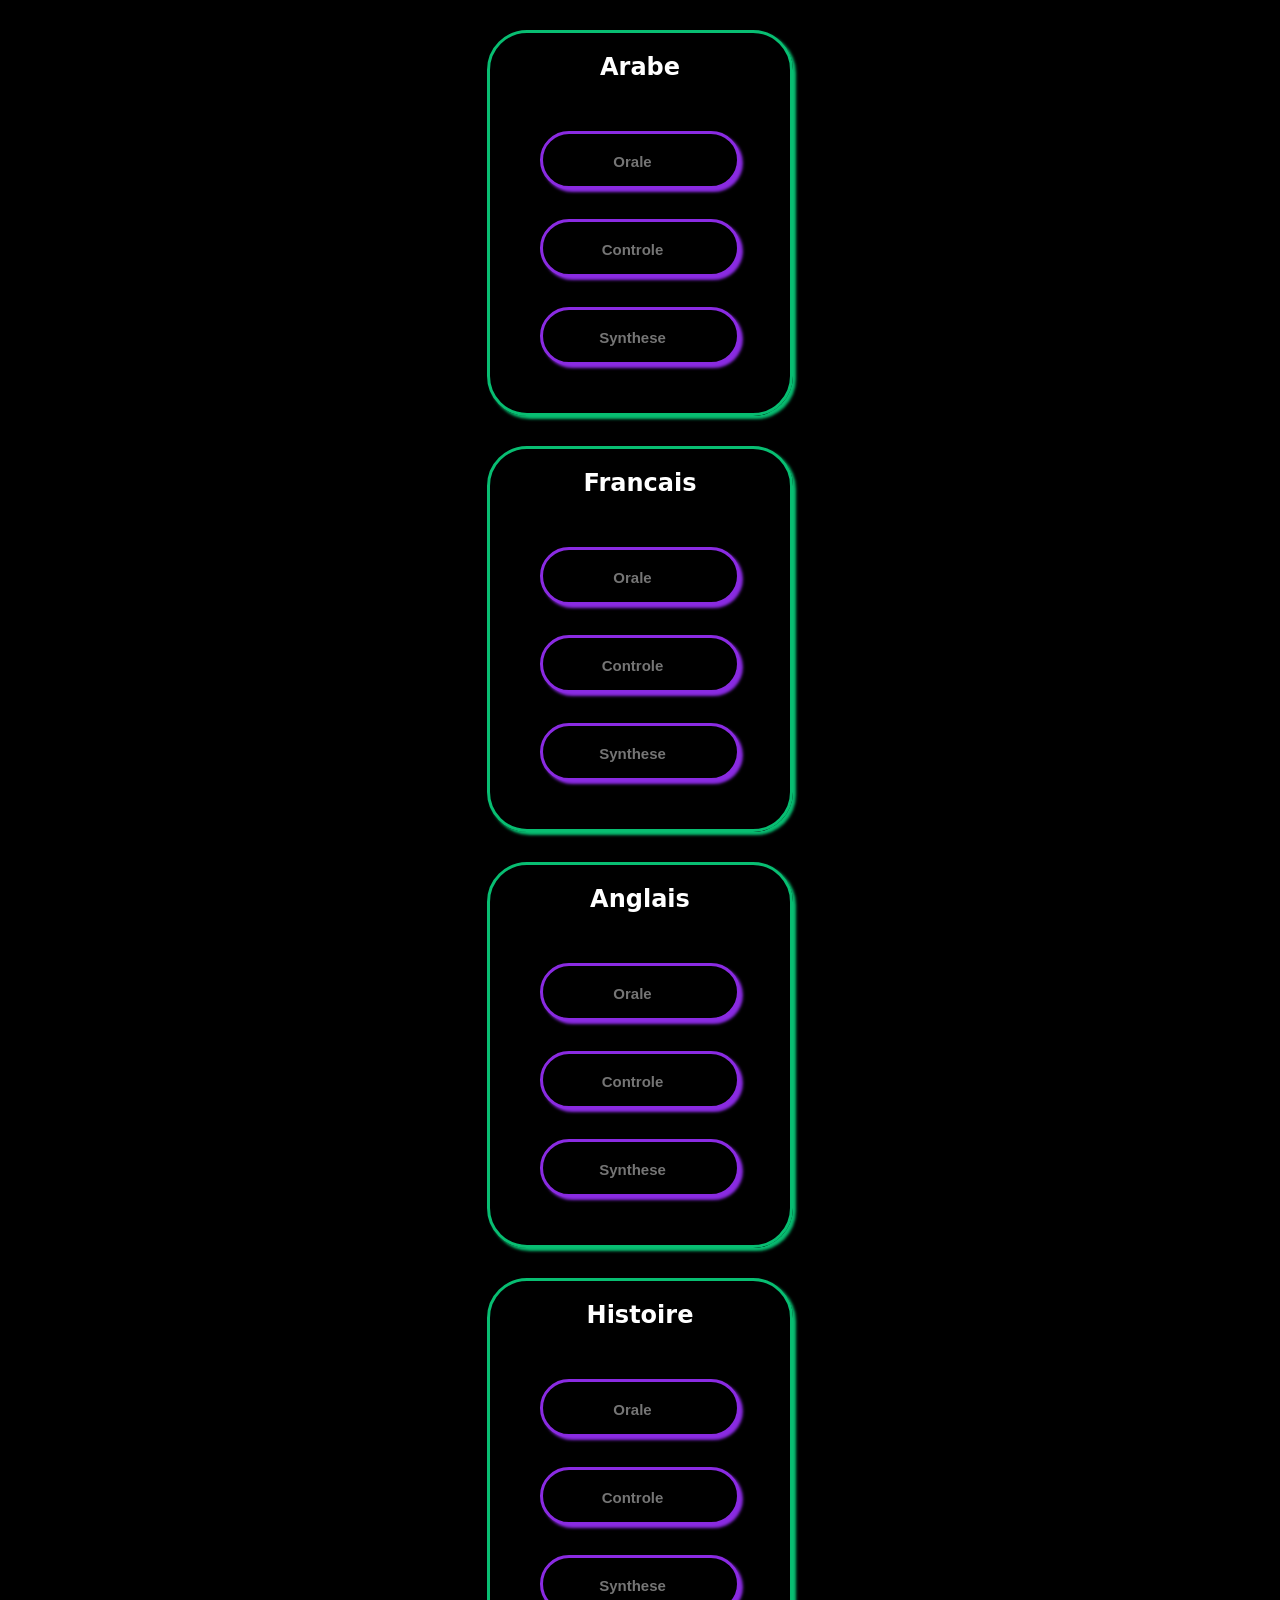
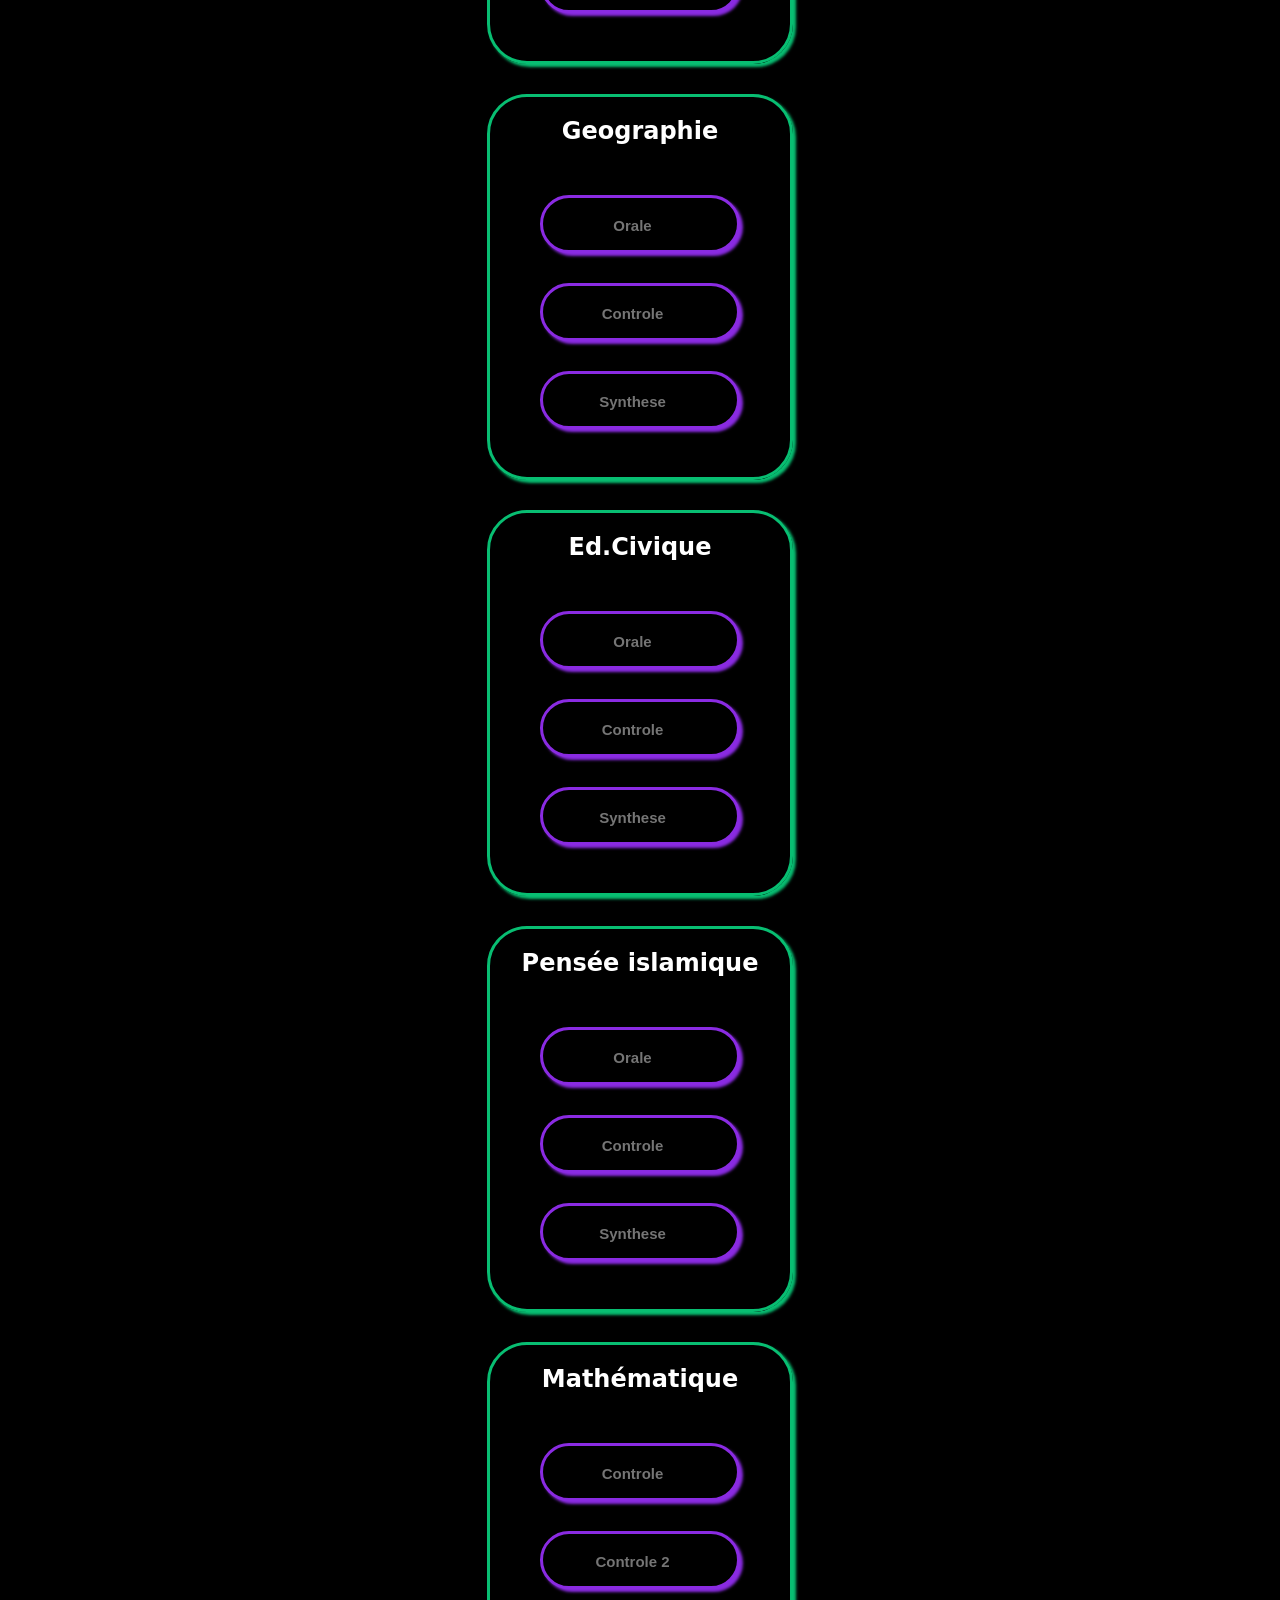
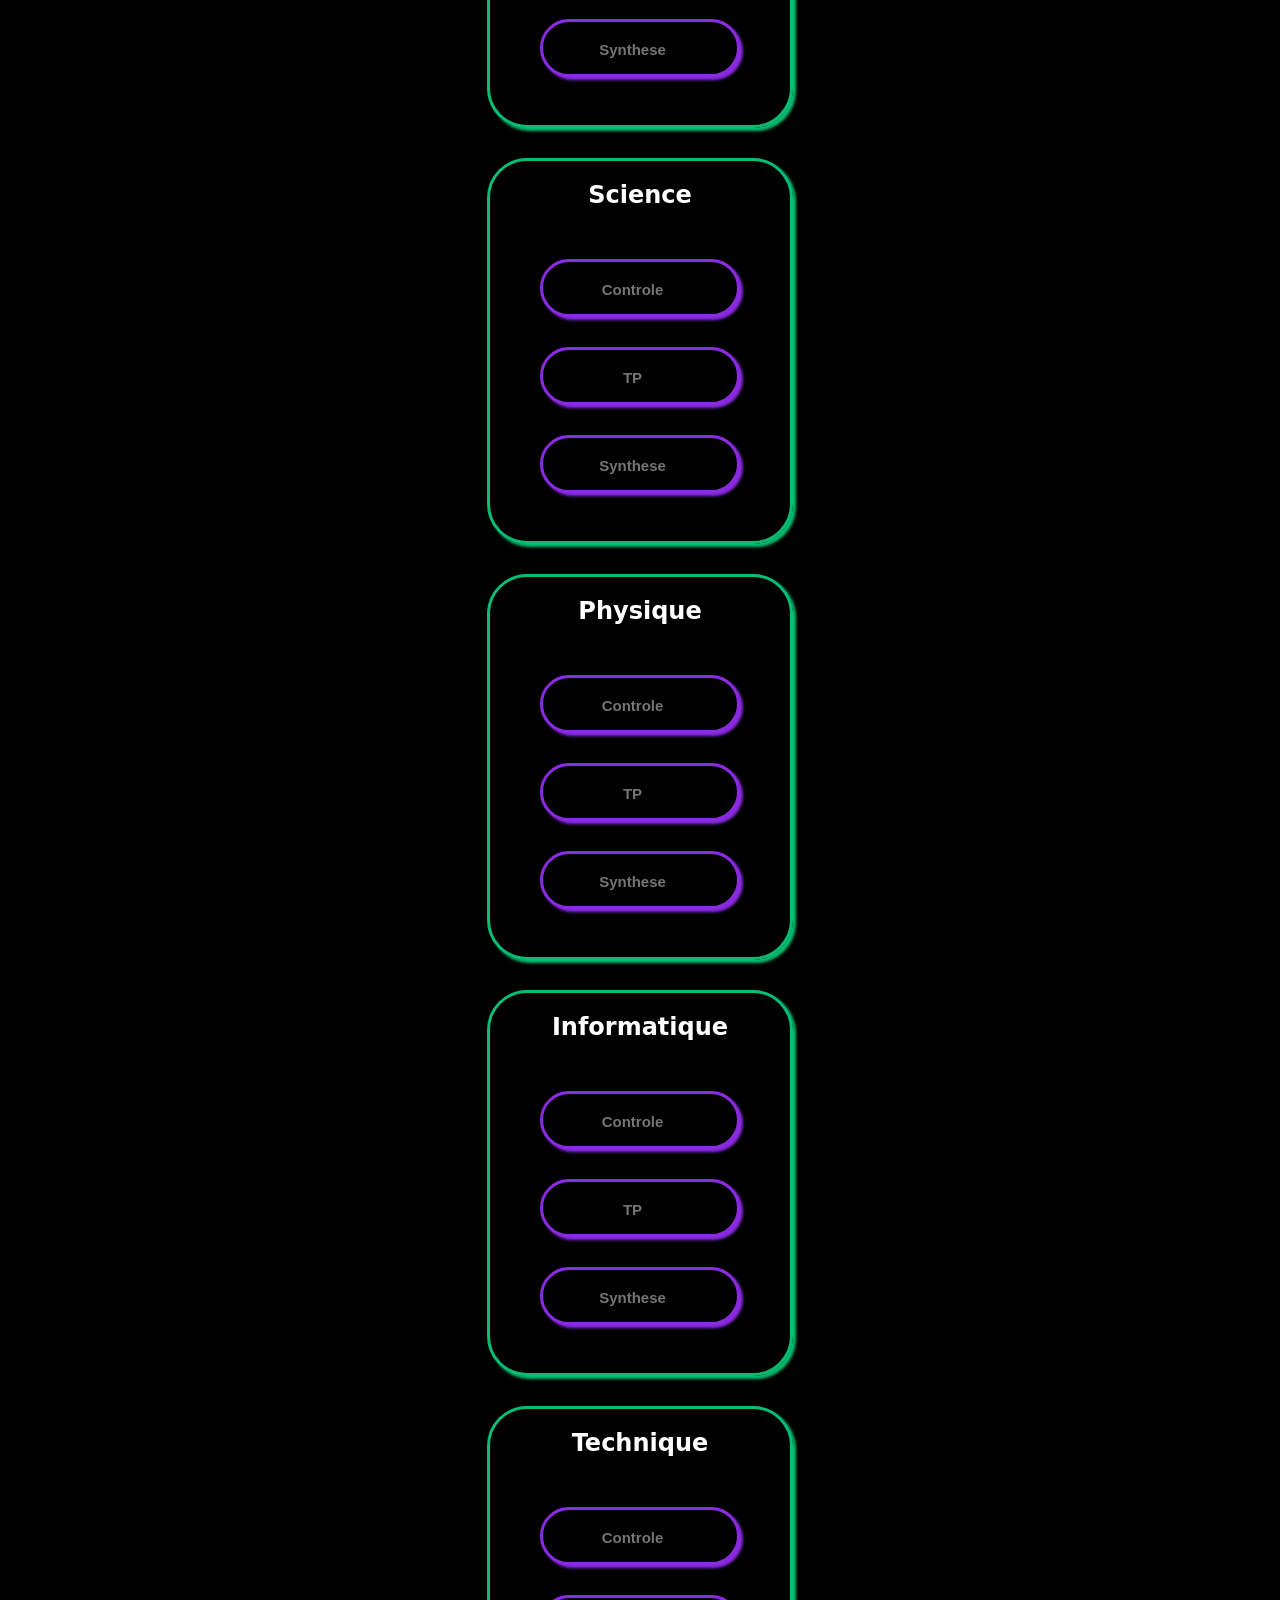
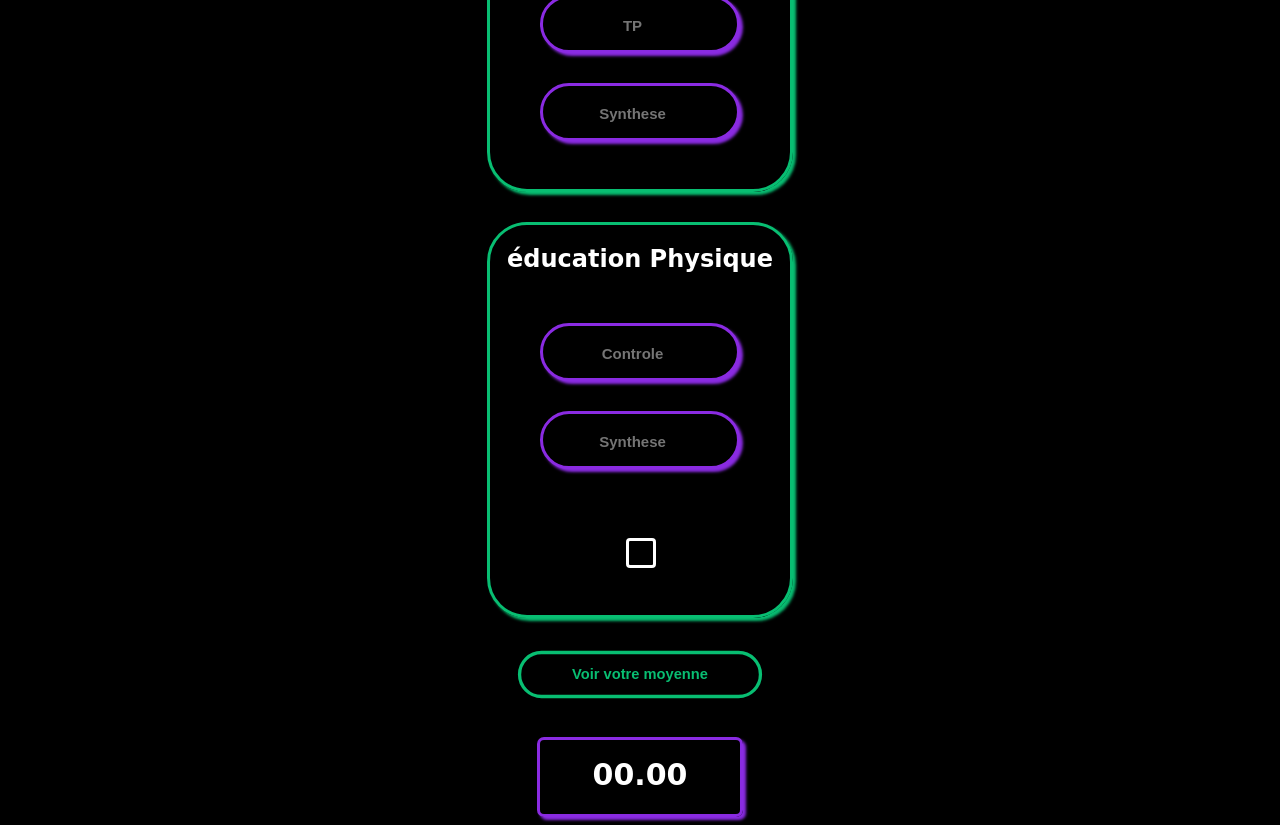
<file: 2eme_science.html>
<!DOCTYPE html>
<html lang="en">
<head>
    <meta charset="UTF-8">
    <meta name="viewport" content="width=device-width, initial-scale=1.0">
    <title>Calculer Moyenne</title>
</head>
<link rel="stylesheet" href="style.css">

<style>
    
  







    
    
</style>
<body>
    <center>
        <div>
            <h2>
                Arabe
            </h2>
        <input type="number" value="" id="oar" placeholder="Orale" max="20" min="0"><br>
        <input type="number" name="" id="car" placeholder="Controle"><br>
        <input type="number" name="" id="sar" placeholder="Synthese"><br>
    </div>
    <div>
        <h2>
            Francais
        </h2>
        <input type="number" name="" id="ofr" placeholder="Orale"><br>
        <input type="number" name="" id="cfr" placeholder="Controle"><br>
        <input type="number" name="" id="sfr" placeholder="Synthese"><br>
    </div>
    <div>
        <h2>
            Anglais
        </h2>
        <input type="number" name="" id="oen" placeholder="Orale"><br>
        <input type="number" name="" id="cen" placeholder="Controle"><br>
        <input type="number" name="" id="sen" placeholder="Synthese"><br>
    </div>
    <div>
        <h2>
            Histoire
        </h2>
        <input type="number" name="" id="ohis" placeholder="Orale"><br>
        <input type="number" name="" id="chis" placeholder="Controle"><br>
        <input type="number" name="" id="shis" placeholder="Synthese"><br>
    </div>
    <div>
        <h2>
            Geographie
        </h2>
        <input type="number" name="" id="ogeo" placeholder="Orale"><br>
        <input type="number" name="" id="cgeo" placeholder="Controle"><br>
        <input type="number" name="" id="sgeo" placeholder="Synthese"><br>
    </div>
    <div>
        <h2>Ed.Civique</h2>
        <input type="number" name="" id="ociv" placeholder="Orale" ><br>
        <input type="number" name="" id="cciv" placeholder="Controle"><br>
        <input type="number" name="" id="sciv" placeholder="Synthese"><br>
    </div>
    <div>
        <h2>Pensée islamique</h2>
        <input type="number" name="" id="oisl" placeholder="Orale"><br>
        <input type="number" name="" id="cisl" placeholder="Controle"><br>
        <input type="number" name="" id="sisl" placeholder="Synthese"><br>
    </div>
    <div>
        <h2>Mathématique</h2>
        <input type="number" placeholder="Controle" name="" id="cm"><br>
        <input type="number" placeholder="Controle 2" name="" id="cm2"><br>
        <input type="number" placeholder="Synthese" name="" id="sm"><br>
    </div>
    <div>
        <h2>Science</h2>
        <input type="number" placeholder="Controle" name="" id="csc"><br>
        <input type="number" placeholder="TP" name="" id="tpsc"><br>
        <input type="number" placeholder="Synthese" name="" id="ssc"><br>
    </div>
    <div>
        <h2>Physique</h2>
        <input type="number" placeholder="Controle" name="" id="cph"><br>
        <input type="number" placeholder="TP" name="" id="tpph"><br>
        <input type="number" placeholder="Synthese" name="" id="sph"><br>
    </div>
    <div>
        <h2>Informatique</h2>
        <input type="number" placeholder="Controle" name="" id="ci"><br>
        <input type="number" placeholder="TP" name="" id="tpi"><br>
        <input type="number" placeholder="Synthese" name="" id="si"><br>
    </div>
    <div>
        <h2>Technique</h2>
        <input type="number" placeholder="Controle" name="" id="ctech"><br>
        <input type="number" placeholder="TP" name="" id="tptech"><br>
        <input type="number" placeholder="Synthese" name="" id="stech"><br>
    </div>
    <div class="div">
        <h2>éducation Physique</h2>
        <input type="number" placeholder="Controle" name="" id="cs"><br>
        <input type="number" placeholder="Synthese" name="" id="ss"><br><br><br>
        <label for="">Dispense</label><br>
        <input type="checkbox" name="" id="dis">
        
        
        
        
    </div>
    
    <button onclick="showmoy()">
        Voir votre moyenne
    </button><br><br><br>
    <div id="divv">
        00.00
    </div>
    
    
    </center>
</body>
<script>
    function showmoy(){
        

        let oar = parseFloat(document.getElementById("oar").value) || 0;
        let car = parseFloat(document.getElementById("car").value) || 0;
        let sar = parseFloat(document.getElementById("sar").value) || 0;
        let ofr = parseFloat(document.getElementById("ofr").value) || 0;
        let cfr = parseFloat(document.getElementById("cfr").value) || 0;
        let sfr = parseFloat(document.getElementById("sfr").value) || 0;
        let oen = parseFloat(document.getElementById("oen").value) || 0;
        let cen = parseFloat(document.getElementById("cen").value) || 0;
        let sen = parseFloat(document.getElementById("sen").value) || 0;
        let ohis = parseFloat(document.getElementById("ohis").value) || 0;
        let chis = parseFloat(document.getElementById("chis").value) || 0;
        let shis = parseFloat(document.getElementById("shis").value) || 0;
        let ogeo = parseFloat(document.getElementById("ogeo").value) || 0;
        let cgeo = parseFloat(document.getElementById("cgeo").value) || 0;
        let sgeo = parseFloat(document.getElementById("sgeo").value) || 0;
        let ociv = parseFloat(document.getElementById("ociv").value) || 0;
        let cciv = parseFloat(document.getElementById("cciv").value) || 0;
        let sciv = parseFloat(document.getElementById("sciv").value) || 0;
        let oisl = parseFloat(document.getElementById("oisl").value) || 0;
        let cisl = parseFloat(document.getElementById("cisl").value) || 0;
        let sisl = parseFloat(document.getElementById("sisl").value) || 0;
        let cm = parseFloat(document.getElementById("cm").value) || 0;
        let cm2 = parseFloat(document.getElementById("cm2").value) || 0;
        let sm = parseFloat(document.getElementById("sm").value) || 0;
        let cph = parseFloat(document.getElementById("cph").value) || 0;
        let tpph = parseFloat(document.getElementById("tpph").value) || 0;
        let sph = parseFloat(document.getElementById("sph").value) || 0;
        let ci = parseFloat(document.getElementById("ci").value) || 0;
        let tpi = parseFloat(document.getElementById("tpi").value) || 0;
        let si = parseFloat(document.getElementById("si").value) || 0;
        let ctech = parseFloat(document.getElementById("ctech").value) || 0;
        let tptech = parseFloat(document.getElementById("tptech").value) || 0;
        let stech = parseFloat(document.getElementById("stech").value)|| 0;
        let cs = parseFloat(document.getElementById("cs").value) || 0;
        let ss = parseFloat(document.getElementById("ss").value) || 0;
        let csc = parseFloat(document.getElementById("csc").value) || 0;
        let tpsc = parseFloat(document.getElementById("tpsc").value) || 0;
        let ssc = parseFloat(document.getElementById("ssc").value) || 0;
         
        let moysc = (csc + tpsc + ssc*2)/4;
        let moyar = (oar + car + sar*2)/4;
        let moyfr = (ofr + cfr + sfr*2)/4;
        let moyen = (oen + cen + sen*2)/4;
        let moyhis =(ohis + chis + shis*2)/4;
        let moygeo = (ogeo + cgeo + sgeo*2)/4;
        let moyciv = (ociv + cciv + sciv*2)/4;
        let moyisl = (oisl + cisl + sisl*2)/4;
        let moym = (cm + cm2 + sm*2)/4;
        let moyph = (cph + tpph + sph*2)/4;
        let moyi = (ci + tpi + si*2)/4;
        let moytech = (ctech + tptech + stech*2)/4;
        let moys = (cs + ss*2)/3;
        let dis = document.getElementById("dis").checked;
        let total;
        let coef;
        if(dis){
            coef = 24;
            total = (moyar*2 + moyfr*2 + moyen*2 + moym*3 + moyph*4 + moyi*1 + moytech*2 + moyhis + moygeo + moyciv + moyisl + moysc*4)
        }else{
            coef = 25;
            total = (moyar*2 + moyfr*2 + moyen*2 + moym*3 + moyph*4 + moyi*1 + moytech*2 + moyhis + moygeo + moyciv + moyisl + moys + moysc*4)
        }
        let moy_gen = total/coef;
        
        let div = document.getElementById("divv");
        div.innerHTML= moy_gen.toFixed(2) + "/20";
        
        
        
    }
    
    
    
</script>
</html>
</file>
<file: style.css>
body{
        background-color: black;

    }
    .btn1{
        height: 50px;
    }
    div{
        border: 3px solid rgb(8, 190, 114);
        width: 300px;
        height: 380px;
        padding-bottom: 50px;
        border-radius: 40px;
        margin-top: 30px;
        padding-bottom: 0;
        box-shadow: 3px 3px 3px rgb(8, 190, 114);
    }
    input{
        margin-top: 30px;
        height: 50px;
        width: 190px;
        border: 3px solid blueviolet;
        border-radius: 100px;
        background-color: black;
        transition: 0.25s;
        color: white;
        font-weight: 900;
        text-align: center;
        box-shadow: 3px 3px 3px blueviolet;
        font-size: 23px;
        
        

        
    }
    input::placeholder{
        font-size: 15px;
    }
    input:focus{
        width: 225px;
        outline: none;
        border-radius: 123px;
        
    }
    button{
        margin-top: 5px;
        margin-bottom: 5px;
        height: 43px;
        width: 222px;
        color: rgb(8, 190, 114);
        background-color: rgb(0, 0, 0);
        border: 3.3px solid rgb(8, 190, 114);
        font-weight: 900;
        border-radius: 15px;
        transition: 0.5s;
        transform: scale(1.1);
        border-radius: 100px;
    }
    button:hover{
        color: rgb(255, 255, 255);
        background-color: rgb(8, 190, 114);
        transform: scale(1.1);
    }
    button:active{
        color: rgb(255, 255, 255);
        background-color: rgb(8, 190, 114);
        transform: scale(0.95);
    }
    h2{
        color: white;
        font-weight: 900;
        font-family: system-ui, -apple-system, BlinkMacSystemFont, 'Segoe UI', Roboto, Oxygen, Ubuntu, Cantarell, 'Open Sans', 'Helvetica Neue', sans-serif;
    }
    
    label{
        font-weight: 900;
        font-style: italic;
        font-size: 23px;
        font-family:"calibri";
    }
    .div{
        height: 320px;
        margin-bottom: 30px;
    }
    legend{
        font-weight: 700;
        color: white;
        font-family: system-ui, -apple-system, BlinkMacSystemFont, 'Segoe UI', Roboto, Oxygen, Ubuntu, Cantarell, 'Open Sans', 'Helvetica Neue', sans-serif;
    }
    #check:active{
      
        transform: scale(1.075);
    }
    input[type="checkbox"] {
  -webkit-appearance: none;
  appearance: none;
  width: 30px;
  height: 30px;
  border: 3px solid rgb(255, 255, 255);
  border-radius: 4px;
  outline: none;
  box-shadow: none;
  margin-top: 7px;
  cursor: pointer;
}

input[type="checkbox"]:checked {
  background-color: black;
  position: relative;
}

/* Optional: Add a white checkmark icon */
input[type="checkbox"]:checked::after {
  content: '\2713';
  position: absolute;
  color: white;
  font-size: 25px;
  left: 3px;
  top: -1px;
  bottom: 2px;
}
.div{
    height: 390px;
}
#divv{
        height: 40px;
        width: 200px;
        
        border-radius: 7px;
        border: 3px solid blueviolet;
        box-shadow: 3px 3px 3px blueviolet;
        color: white;
        text-align: center;
        font-weight: 900;
        margin-top: 0;
        padding-top: 17px;
        padding-bottom: 17px;
        font-size: 30px;
        font-family: system-ui, -apple-system, BlinkMacSystemFont, 'Segoe UI', Roboto, Oxygen, Ubuntu, Cantarell, 'Open Sans', 'Helvetica Neue', sans-serif;
    }
</file>
